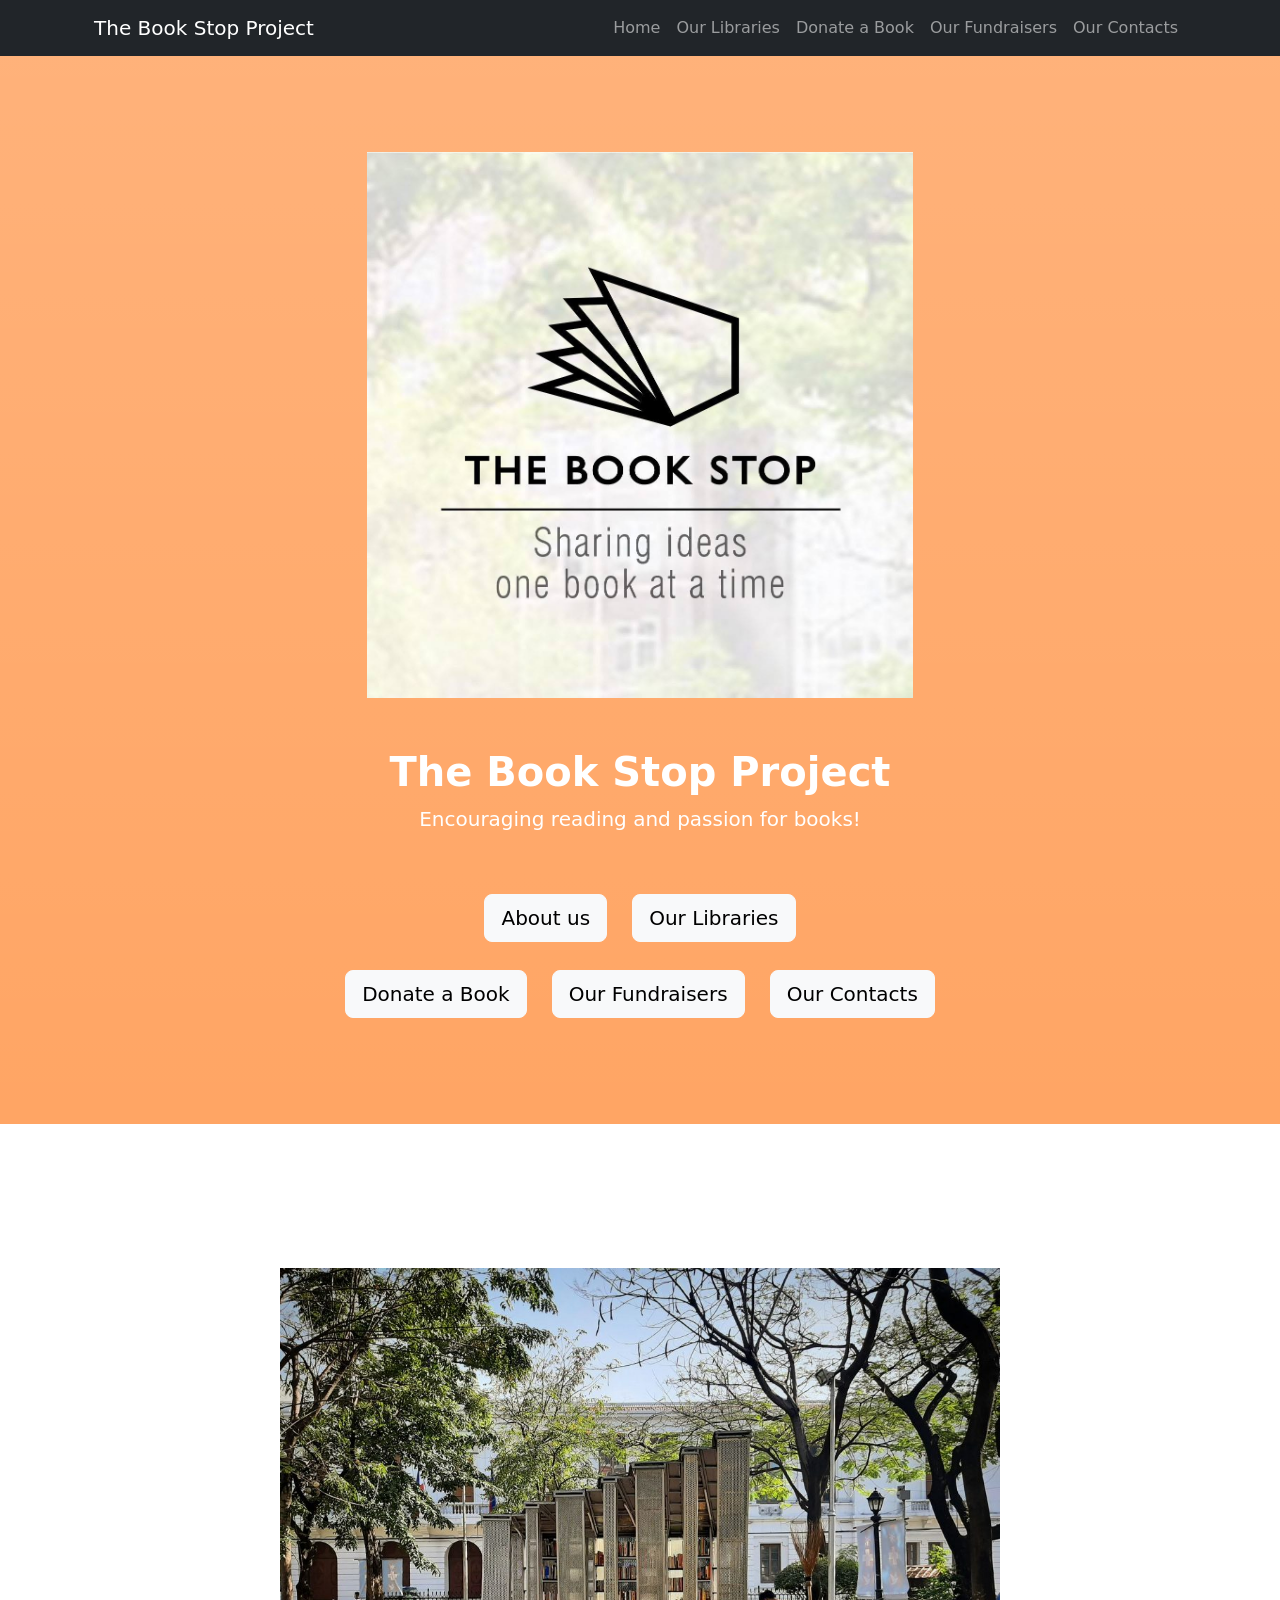
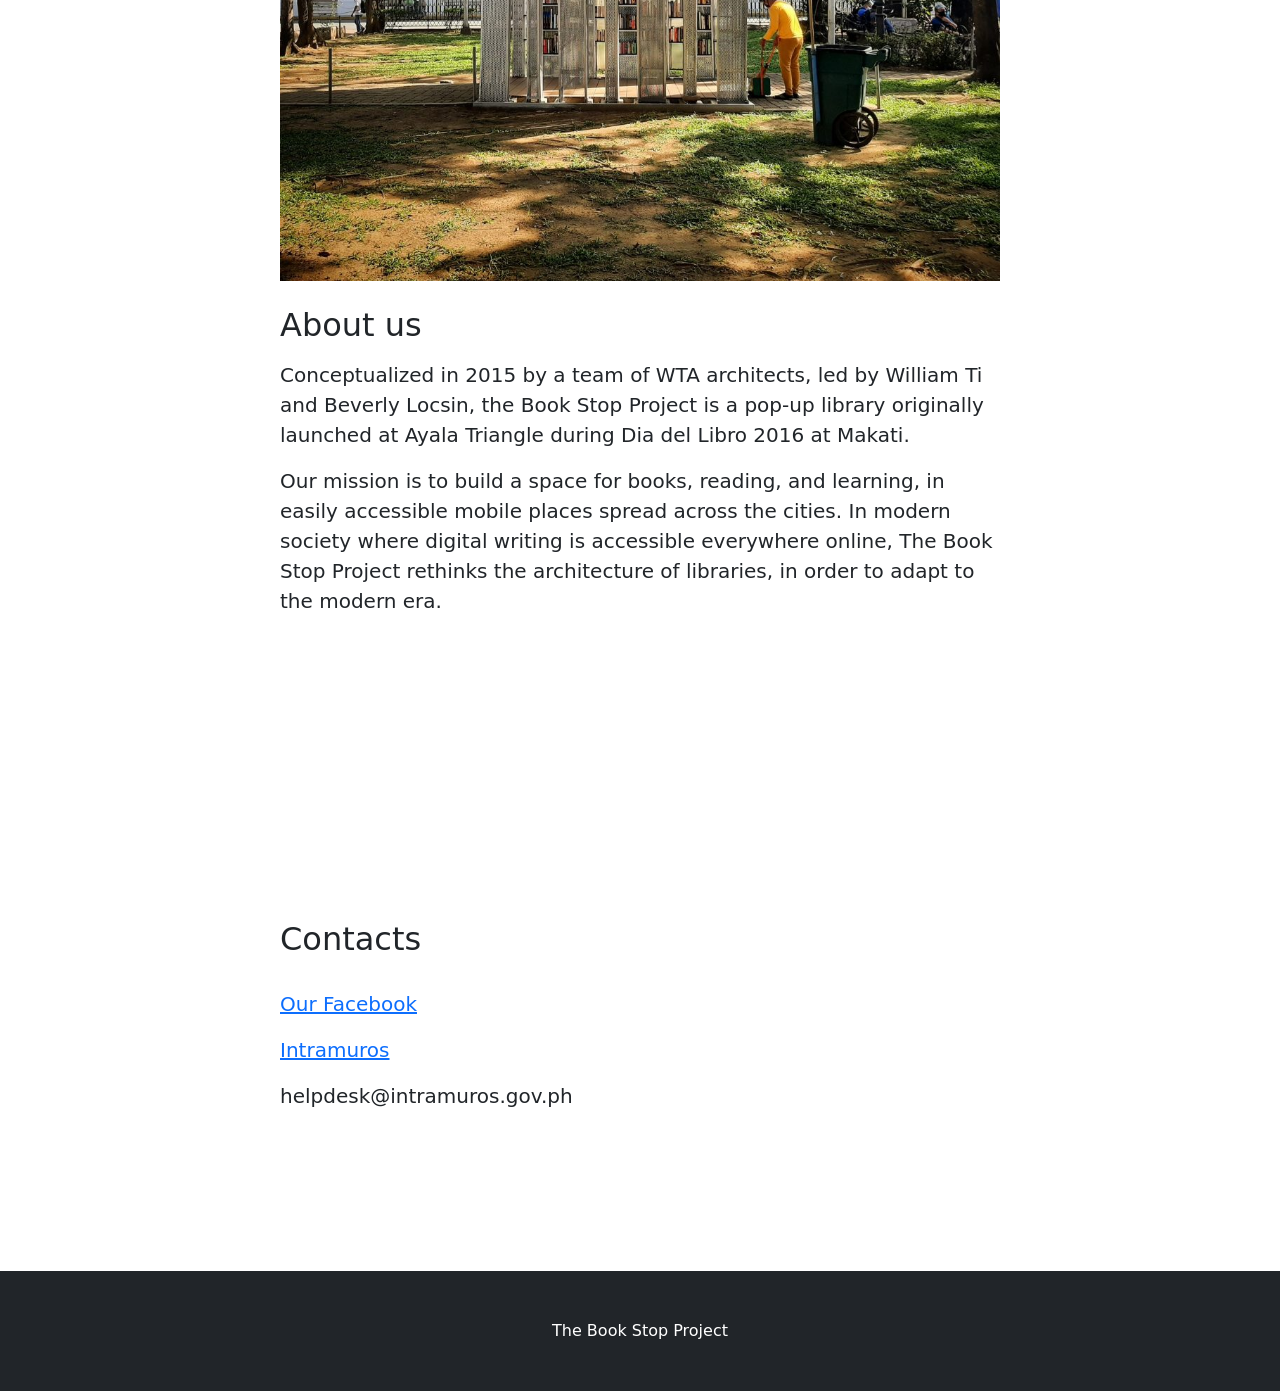
<file: docs/index.html>
<!DOCTYPE html>
<html lang="en">
    <head>
        <meta charset="utf-8" />
        <meta name="viewport" content="width=device-width, initial-scale=1, shrink-to-fit=no" />
        <meta name="description" content="" />
        <meta name="author" content="" />
        <title>The Book Stop Project</title>
        <link rel="icon" type="image/x-icon" href="assets/favicon.ico" />
        <!-- Core theme CSS (includes Bootstrap)-->
        <link href="css/styles.css" rel="stylesheet" />
    </head>
    <body id="TBSP">
        <!-- Navigation-->
        <nav class="navbar navbar-expand-lg navbar-dark bg-dark fixed-top" id="mainNav">
            <div class="container px-4">
                <a class="navbar-brand" href="index.html">The Book Stop Project</a>
                <button class="navbar-toggler" type="button" data-bs-toggle="collapse" data-bs-target="#navbarResponsive" aria-controls="navbarResponsive" aria-expanded="false" aria-label="Toggle navigation"><span class="navbar-toggler-icon"></span></button>
                <div class="collapse navbar-collapse" id="navbarResponsive">
                    <ul class="navbar-nav ms-auto">
                        <li class="nav-item"><a class="nav-link" href="index.html">Home</a></li>
                        <li class="nav-item"><a class="nav-link" href="ourlibraries.html">Our Libraries</a></li>
                        <li class="nav-item"><a class="nav-link" href="donate.html">Donate a Book</a></li>
                        <li class="nav-item"><a class="nav-link" href="fundraiser.html">Our Fundraisers</a></li>
                        <li class="nav-item"><a class="nav-link" href="#contact">Our Contacts</a></li>
                    </ul>
                </div>
            </div>
        </nav>
        <!-- Header-->
        <header class="bg-primary bg-gradient text-white">
            <div class="container px-4 text-center">
                 <img src="images/bookstoplogo.jpg" height="auto" width="50%" style="margin-bottom: 50px;">
                <h1 class="fw-bolder">The Book Stop Project</h1>
                <p class="lead" style="margin-bottom: 50px;">Encouraging reading and passion for books!</p>
                <a class="btn btn-lg btn-light" href="#about" style="margin: 10px">About us</a>
                <a class="btn btn-lg btn-light" href="ourlibraries.html" style="margin: 10px">Our Libraries</a>
                <h1></h1>
                <a class="btn btn-lg btn-light" href="donate.html" style="margin: 10px">Donate a Book</a>
                <a class="btn btn-lg btn-light" href="fundraiser.html" style="margin: 10px">Our Fundraisers</a>
                <a class="btn btn-lg btn-light" href="#contact" style="margin: 10px">Our Contacts</a>
            </div>
        </header>
        <!-- About section-->
        <section id="about">
            <div class="container px-4">
                <div class="row gx-4 justify-content-center">
                    <div class="col-lg-8">
                        <img src="images/aboutusimage.jpeg" height="auto" width="100%" style="margin-bottom: 25px;">

                        <h2>About us</h2>

                        <p></p>

                        <p class="lead">Conceptualized in 2015 by a team of WTA architects, led by William Ti and Beverly Locsin, the Book Stop Project is a pop-up library originally launched at Ayala Triangle during Dia del Libro 2016 at Makati.</p>

                        <p class="lead">Our mission is to build a space for books, reading, and learning, in easily accessible mobile places spread across the cities. In modern society where digital writing is accessible everywhere online, The Book Stop Project rethinks the architecture of libraries, in order to adapt to the modern era. </p>

                    </div>
                </div>
            </div>
        </section>
        <section id="contact">
            <div class="container px-4">
                <div class="row gx-4 justify-content-center">
                    <div class="col-lg-8">
                        <h2 style="margin-bottom: 30px;">Contacts</h2>
                        <p class="lead"><a href="https://www.facebook.com/TheBookStopPH">Our Facebook</a></p>
                        <p class="lead"><a href="https://intramuros.gov.ph/">Intramuros</a></p>
                        <p class="lead">helpdesk@intramuros.gov.ph</p>
                    </div>
                </div>
            </div>
        </section>
        <!-- Footer-->
        <footer class="py-5 bg-dark">
            <div class="container px-4"><p class="m-0 text-center text-white">The Book Stop Project</p></div>
        </footer>
        <!-- Bootstrap core JS-->
        <script src="https://cdn.jsdelivr.net/npm/bootstrap@5.2.3/dist/js/bootstrap.bundle.min.js"></script>
        <!-- Core theme JS-->
        <script src="js/scripts.js"></script>
    </body>
</html>
</file>
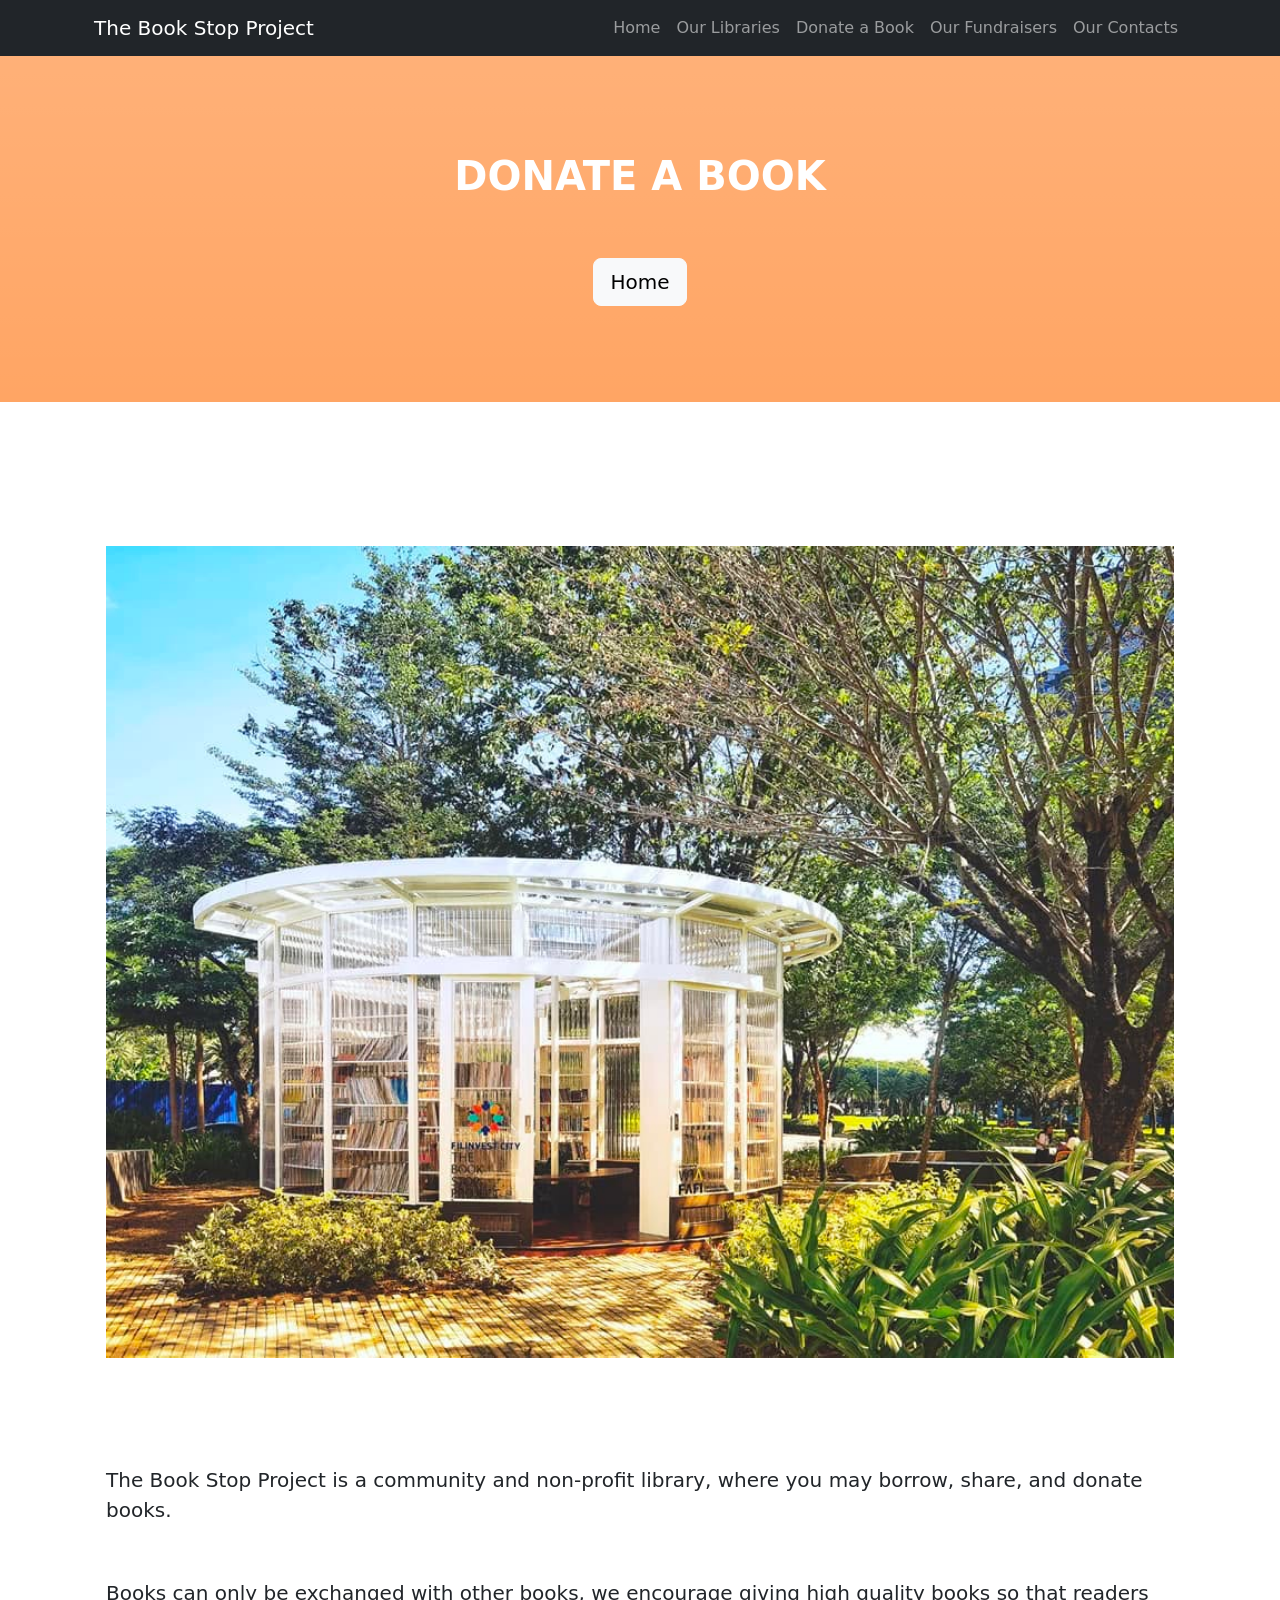
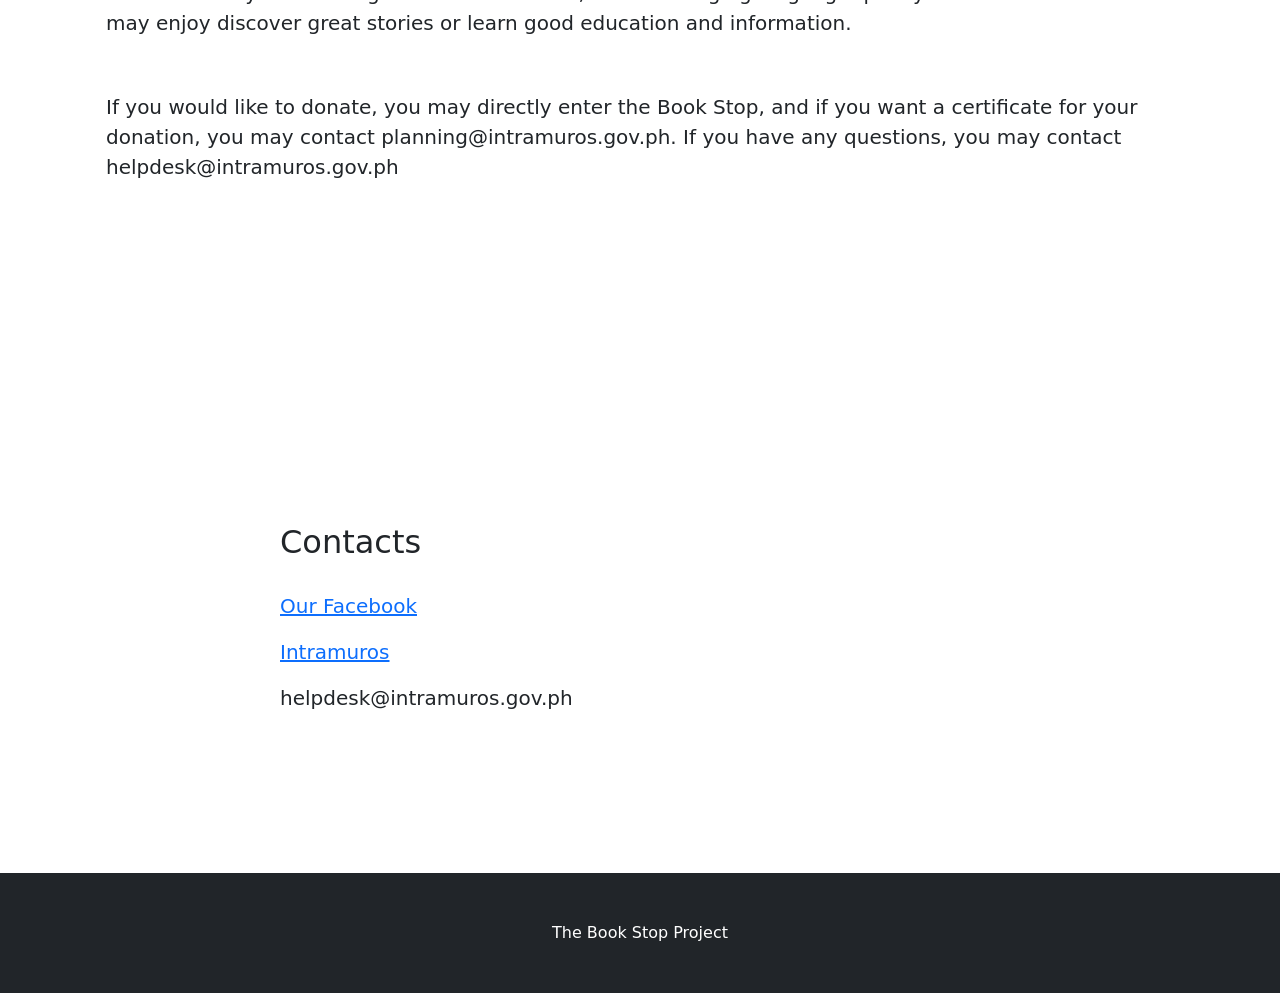
<file: docs/donate.html>
<!DOCTYPE html>
<html lang="en">
    <head>
        <meta charset="utf-8" />
        <meta name="viewport" content="width=device-width, initial-scale=1, shrink-to-fit=no" />
        <meta name="description" content="" />
        <meta name="author" content="" />
        <title>The Book Stop Project</title>
        <link rel="icon" type="image/x-icon" href="assets/favicon.ico" />
        <!-- Core theme CSS (includes Bootstrap)-->
        <link href="css/styles.css" rel="stylesheet" />
    </head>
    <body id="our_libraries">
        <!-- Navigation-->
        <nav class="navbar navbar-expand-lg navbar-dark bg-dark fixed-top" id="mainNav">
            <div class="container px-4">
                <a class="navbar-brand" href="/index.html">The Book Stop Project</a>
                <button class="navbar-toggler" type="button" data-bs-toggle="collapse" data-bs-target="#navbarResponsive" aria-controls="navbarResponsive" aria-expanded="false" aria-label="Toggle navigation"><span class="navbar-toggler-icon"></span></button>
                <div class="collapse navbar-collapse" id="navbarResponsive">
                    <ul class="navbar-nav ms-auto">
                        <li class="nav-item"><a class="nav-link" href="index.html">Home</a></li>              
                        <li class="nav-item"><a class="nav-link" href="ourlibraries.html">Our Libraries</a></li>
                        <li class="nav-item"><a class="nav-link" href="donate.html">Donate a Book</a></li>
                        <li class="nav-item"><a class="nav-link" href="fundraiser.html">Our Fundraisers</a></li>
                        <li class="nav-item"><a class="nav-link" href="#contact">Our Contacts</a></li>
                    </ul>
                </div>
            </div>
        </nav>
        <!-- Header-->
        <header class="bg-primary bg-gradient text-white">
            <div class="container px-4 text-center">
                <h1 class="fw-bolder">DONATE A BOOK</h1>
                    <a class="btn btn-lg btn-light" href="index.html" style="margin-top: 50px">Home</a>
            </div>
        </header>
        <!-- Library 1-->
        <section id="filinvest">
            <div class="container px-4">
                <div class="row gx-4 justify-content-center">
                    <div class="container px-4 justify-content-cente">

                        <a href="filinvest.html"><img src="images/filinvestBookStop.jpg" height="auto" width="100%" style="margin-bottom: 10%;"></a>

                        <p class="lead" style="margin-bottom: 5%;">The Book Stop Project is a community and non-profit library, where you may borrow, share, and donate books.</p>

                        <p class="lead" style="margin-bottom: 5%;">Books can only be exchanged with other books, we encourage giving high quality books so that readers may enjoy discover great stories or learn good education and information.</p>

                        <p class="lead" style="margin-bottom: 5%;">If you would like to donate, you may directly enter the Book Stop, and if you want a certificate for your donation, you may contact planning@intramuros.gov.ph. If you have any questions, you may contact helpdesk@intramuros.gov.ph</p>
                    
                    </div>
                </div>
            </div>
        </section>
        <section id="contact">
            <div class="container px-4">
                <div class="row gx-4 justify-content-center">
                    <div class="col-lg-8">
                        <h2 style="margin-bottom: 30px;">Contacts</h2>
                        <p class="lead"><a href="https://www.facebook.com/TheBookStopPH">Our Facebook</a></p>
                        <p class="lead"><a href="https://intramuros.gov.ph/">Intramuros</a></p>
                        <p class="lead">helpdesk@intramuros.gov.ph</p>
                    </div>
                </div>
            </div>
        </section>
        <!-- Footer-->
        <footer class="py-5 bg-dark">
            <div class="container px-4"><p class="m-0 text-center text-white">The Book Stop Project</p></div>
        </footer>
        <!-- Bootstrap core JS-->
        <script src="https://cdn.jsdelivr.net/npm/bootstrap@5.2.3/dist/js/bootstrap.bundle.min.js"></script>
        <!-- Core theme JS-->
        <script src="js/scripts.js"></script>
    </body>
</html>
</file>
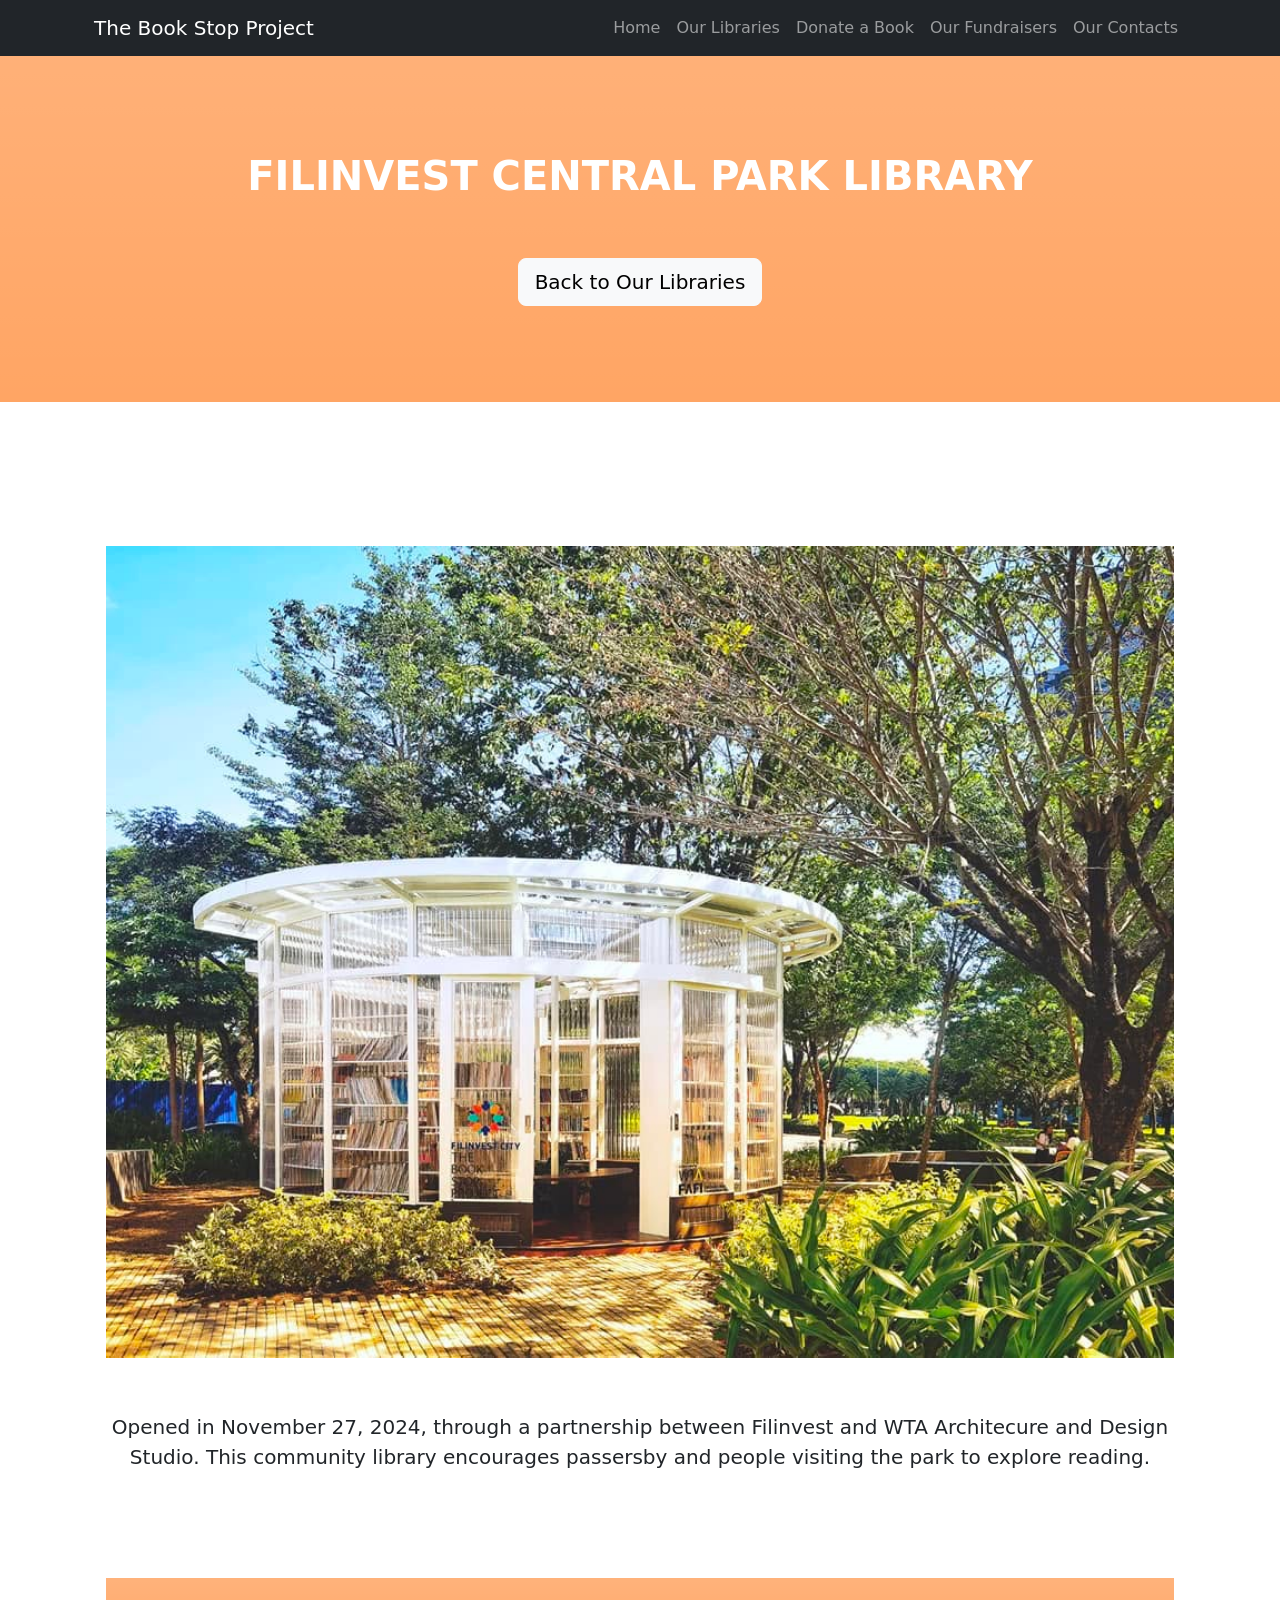
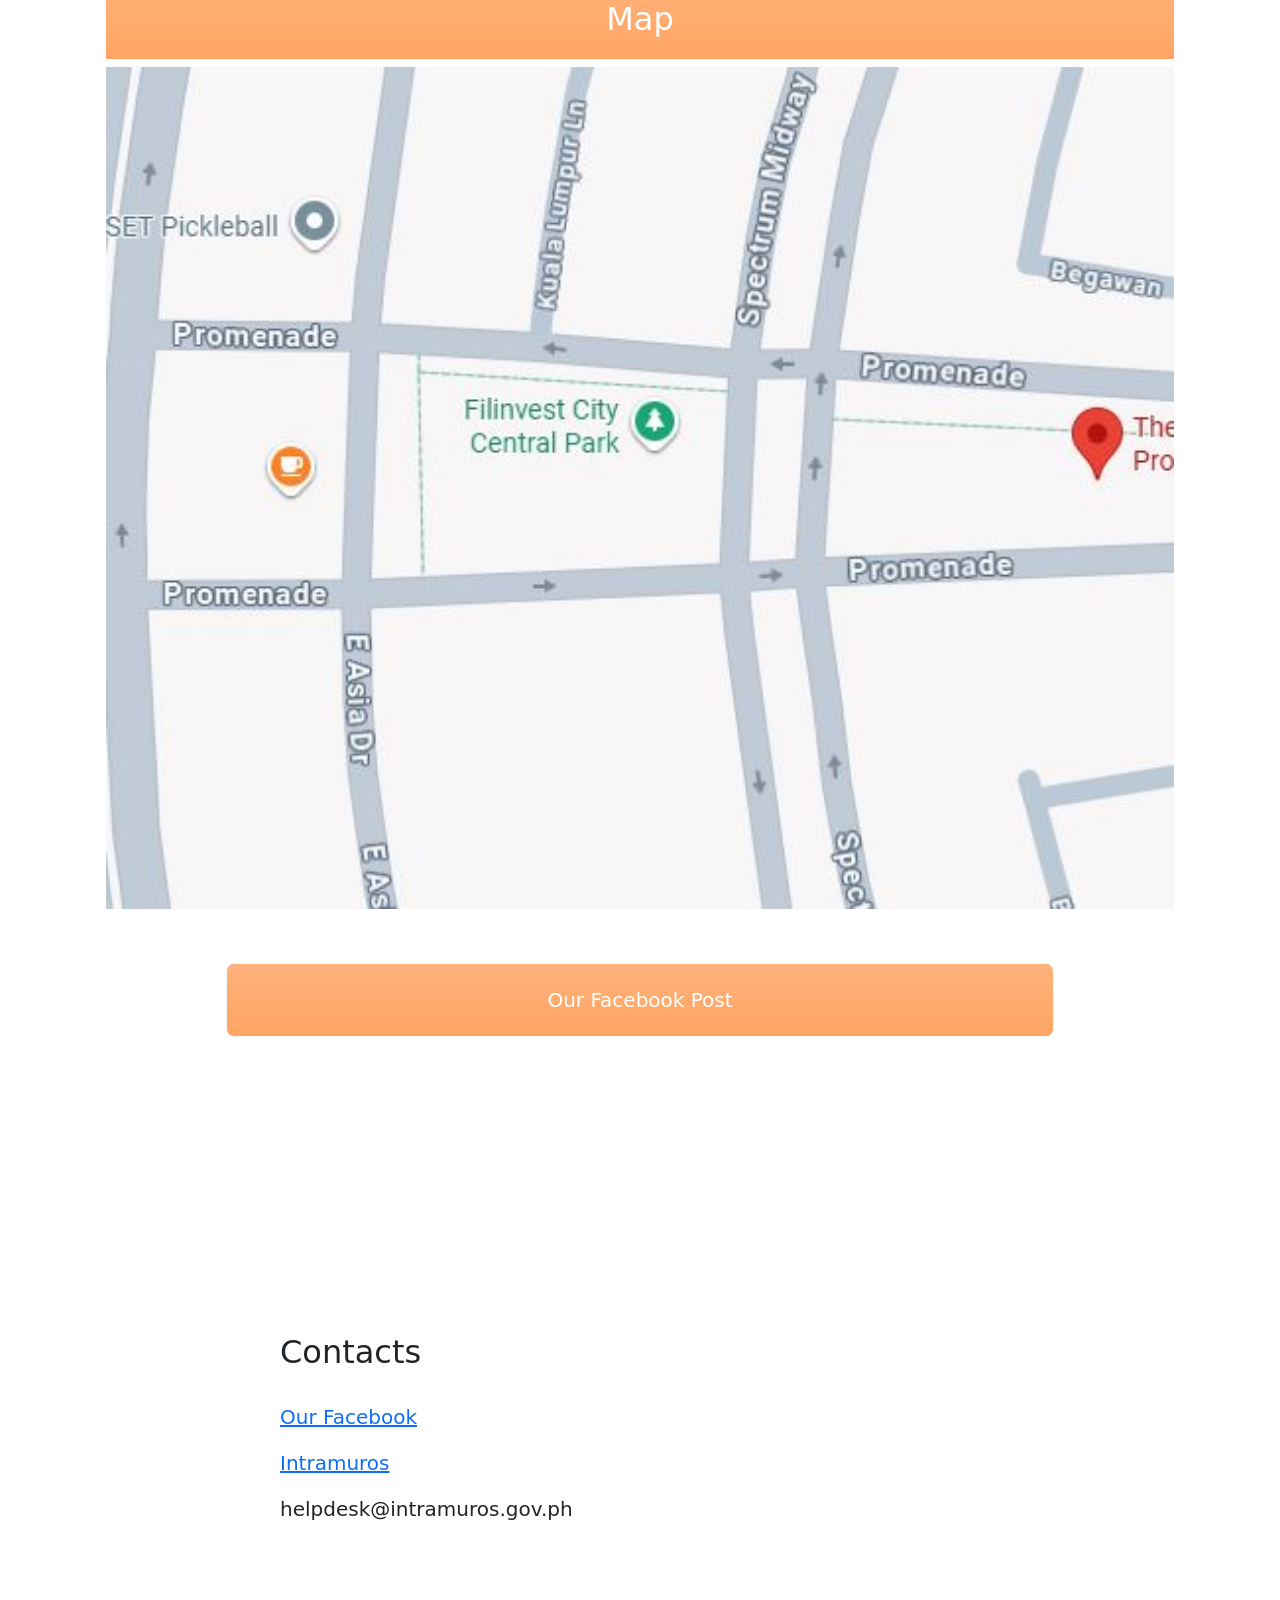
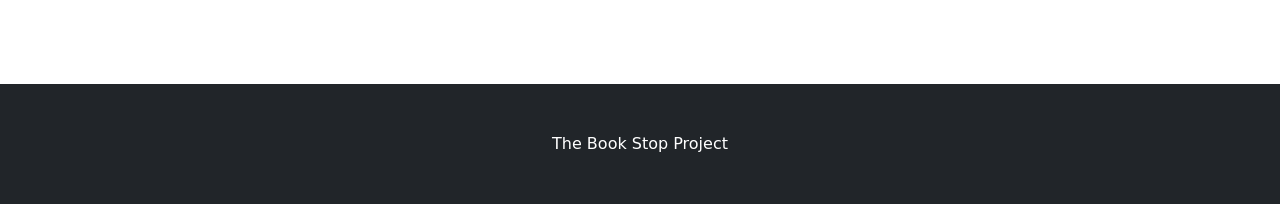
<file: docs/filinvest.html>
<!DOCTYPE html>
<html lang="en">
    <head>
        <meta charset="utf-8" />
        <meta name="viewport" content="width=device-width, initial-scale=1, shrink-to-fit=no" />
        <meta name="description" content="" />
        <meta name="author" content="" />
        <title>The Book Stop Project</title>
        <link rel="icon" type="image/x-icon" href="assets/favicon.ico" />
        <!-- Core theme CSS (includes Bootstrap)-->
        <link href="css/styles.css" rel="stylesheet" />
    </head>
    <body id="our_libraries">
        <!-- Navigation-->
        <nav class="navbar navbar-expand-lg navbar-dark bg-dark fixed-top" id="mainNav">
            <div class="container px-4">
                <a class="navbar-brand" href="index.html">The Book Stop Project</a>
                <button class="navbar-toggler" type="button" data-bs-toggle="collapse" data-bs-target="#navbarResponsive" aria-controls="navbarResponsive" aria-expanded="false" aria-label="Toggle navigation"><span class="navbar-toggler-icon"></span></button>
                <div class="collapse navbar-collapse" id="navbarResponsive">
                    <ul class="navbar-nav ms-auto">
                        <li class="nav-item"><a class="nav-link" href="index.html">Home</a></li>              
                        <li class="nav-item"><a class="nav-link" href="ourlibraries.html">Our Libraries</a></li>
                        <li class="nav-item"><a class="nav-link" href="donate.html">Donate a Book</a></li>
                        <li class="nav-item"><a class="nav-link" href="fundraiser.html">Our Fundraisers</a></li>
                        <li class="nav-item"><a class="nav-link" href="#contact">Our Contacts</a></li>
                    </ul>
                </div>
            </div>
        </nav>
        <!-- Header-->
        <header class="bg-primary bg-gradient text-white">
            <div class="container px-4 text-center">
                <h1 class="fw-bolder">FILINVEST CENTRAL PARK LIBRARY</h1>
                <a class="btn btn-lg btn-light" href="ourlibraries.html" style="margin-top:50px">Back to Our Libraries</a>
            </div>
        </header>
        <!-- Library 1-->
        <section id="filinvest">
            <div class="container px-4">
                <div class="row gx-4 justify-content-center">
                    <div class="container px-4 text-center">
                       
                            
                            <img src="images/filinvestBookStop.jpg" height="auto" width="100%" style="margin-bottom: 5%;">

                            <p class="lead" style="margin-bottom: 10%;">Opened in November 27, 2024, through a partnership between Filinvest and WTA Architecure and Design Studio. This community library encourages passersby and people visiting the park to explore reading. </p>

                            <h2 class=" bg-primary bg-gradient text-white" style="text-align: center; padding: 2%; padding-left: 30%; padding-right: 30%;">Map</h2>

                            <img src="images/filinvestmap.JPG" height="auto" width="100%" style="margin-bottom: 5%;">

                            <a href="https://www.facebook.com/TheBookStopPH/posts/the-bookstop-project-at-filinvest-city-is-now-open/1025201439641153/"><h2 class="btn bg-primary bg-gradient text-white btn-lg btn-light" href="filinvest.html" style="text-align: center; padding: 2%; padding-left: 30%; padding-right: 30%;">Our Facebook Post</h2></a>
                    </div>
                </div>
            </div>
        </section>
        <section id="contact">
            <div class="container px-4">
                <div class="row gx-4 justify-content-center">
                    <div class="col-lg-8">
                        <h2 style="margin-bottom: 30px;">Contacts</h2>
                        <p class="lead"><a href="https://www.facebook.com/TheBookStopPH">Our Facebook</a></p>
                        <p class="lead"><a href="https://intramuros.gov.ph/">Intramuros</a></p>
                        <p class="lead">helpdesk@intramuros.gov.ph</p>
                    </div>
                </div>
            </div>
        </section>
        <!-- Footer-->
        <footer class="py-5 bg-dark">
            <div class="container px-4"><p class="m-0 text-center text-white">The Book Stop Project</p></div>
        </footer>
        <!-- Bootstrap core JS-->
        <script src="https://cdn.jsdelivr.net/npm/bootstrap@5.2.3/dist/js/bootstrap.bundle.min.js"></script>
        <!-- Core theme JS-->
        <script src="js/scripts.js"></script>
    </body>
</html>
</file>
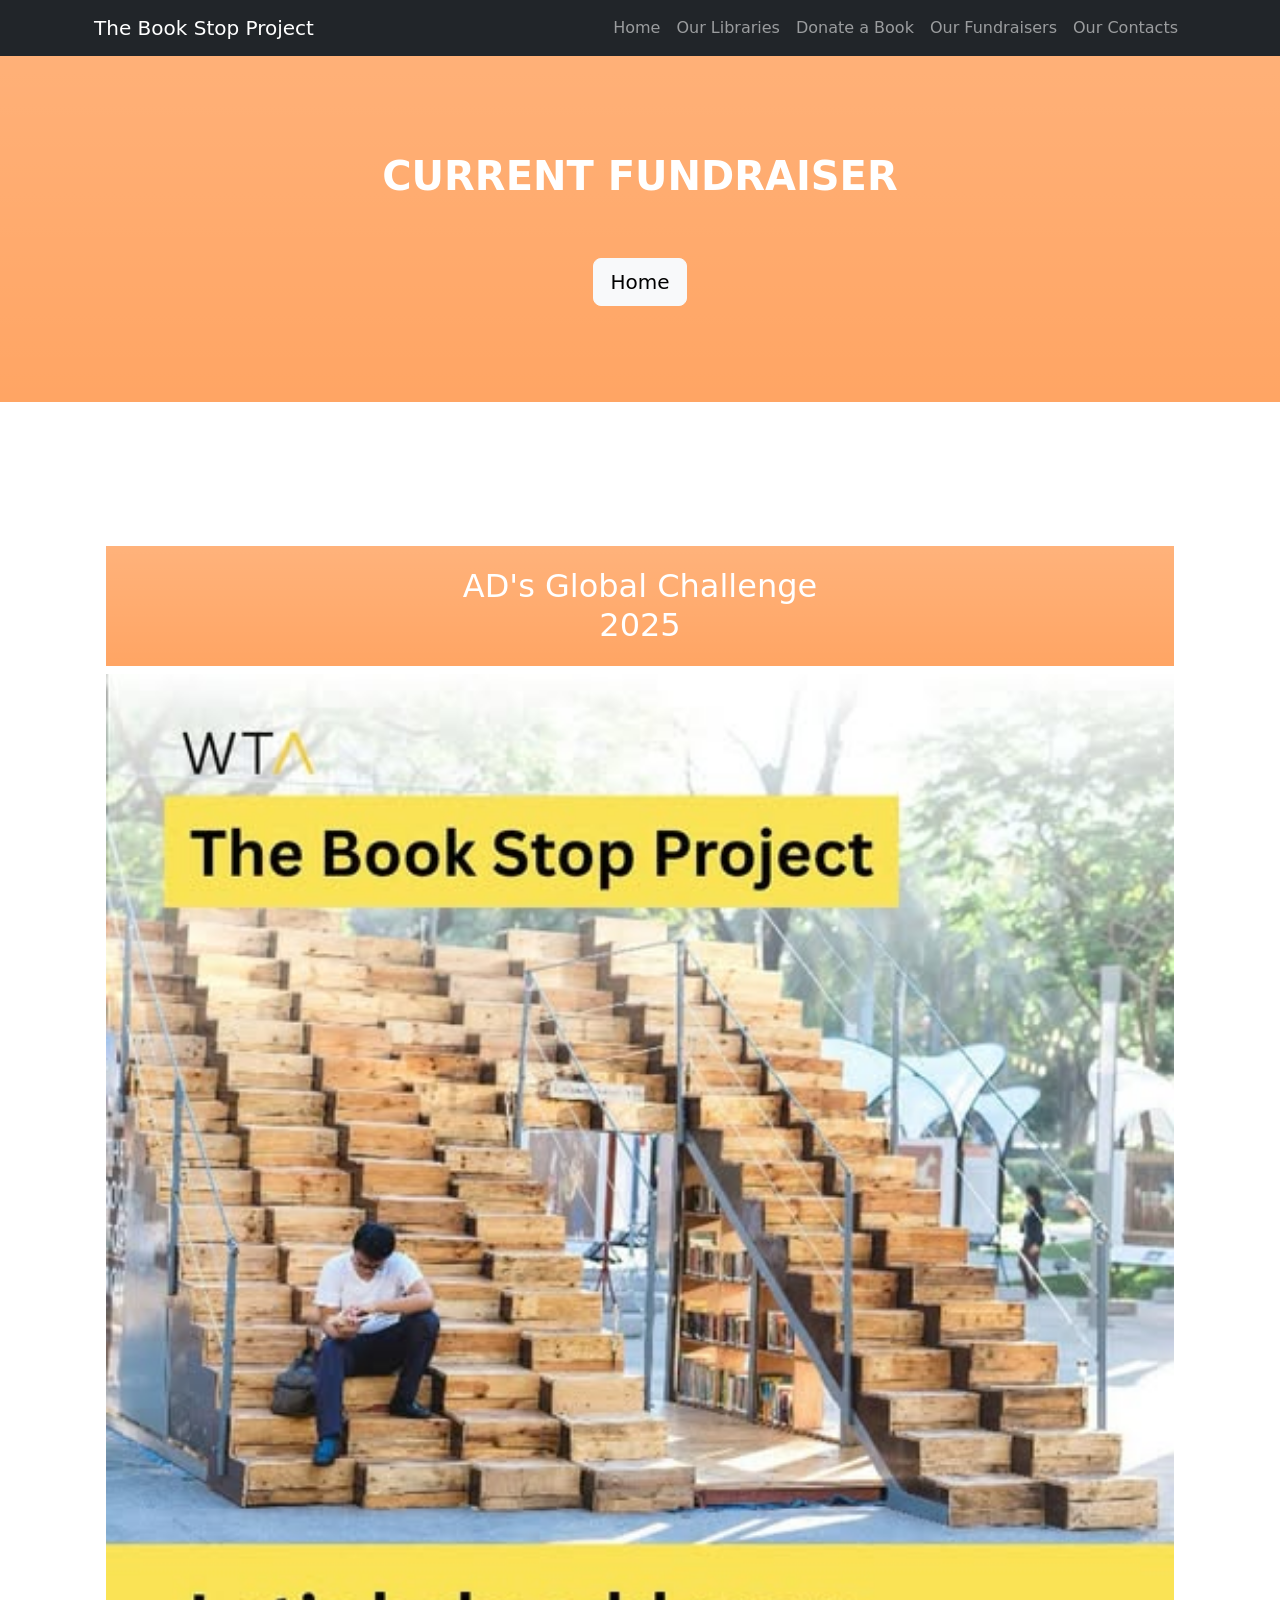
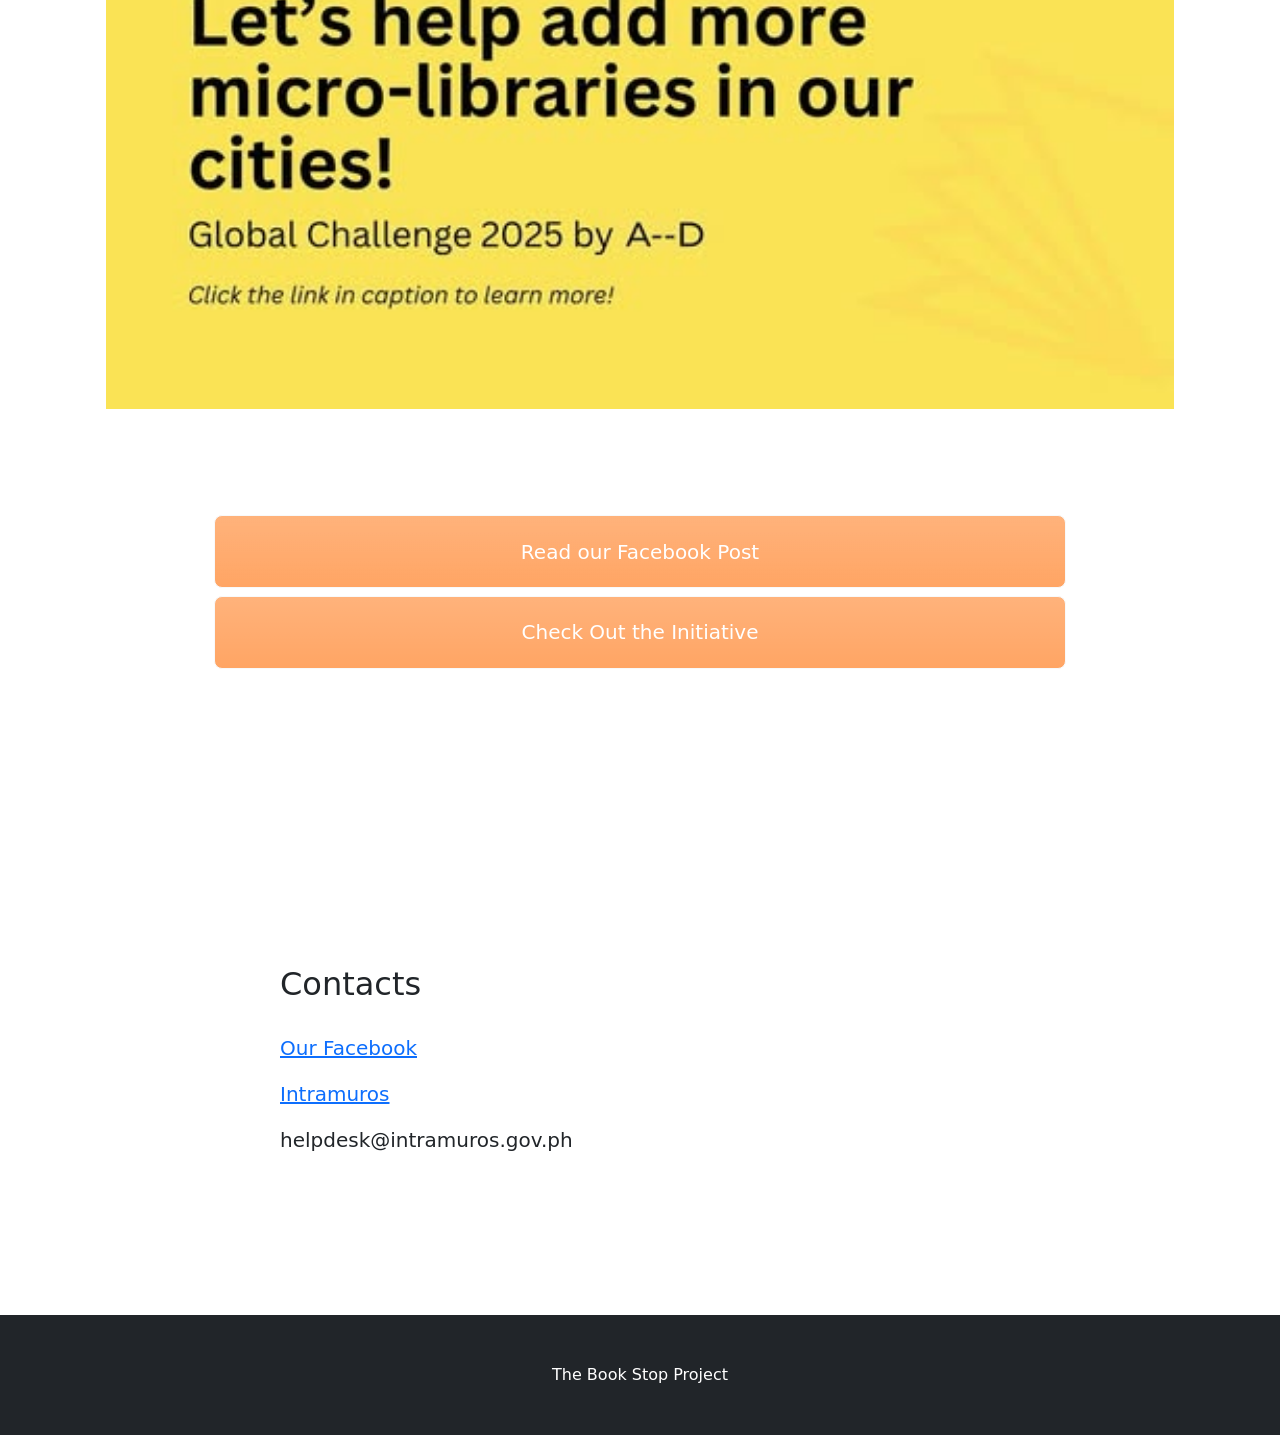
<file: docs/fundraiser.html>
<!DOCTYPE html>
<html lang="en">
    <head>
        <meta charset="utf-8" />
        <meta name="viewport" content="width=device-width, initial-scale=1, shrink-to-fit=no" />
        <meta name="description" content="" />
        <meta name="author" content="" />
        <title>The Book Stop Project</title>
        <link rel="icon" type="image/x-icon" href="assets/favicon.ico" />
        <!-- Core theme CSS (includes Bootstrap)-->
        <link href="css/styles.css" rel="stylesheet" />
    </head>
    <body id="our_libraries">
        <!-- Navigation-->
        <nav class="navbar navbar-expand-lg navbar-dark bg-dark fixed-top" id="mainNav">
            <div class="container px-4">
                <a class="navbar-brand" href="index.html">The Book Stop Project</a>
                <button class="navbar-toggler" type="button" data-bs-toggle="collapse" data-bs-target="#navbarResponsive" aria-controls="navbarResponsive" aria-expanded="false" aria-label="Toggle navigation"><span class="navbar-toggler-icon"></span></button>
                <div class="collapse navbar-collapse" id="navbarResponsive">
                    <ul class="navbar-nav ms-auto">
                        <li class="nav-item"><a class="nav-link" href="index.html">Home</a></li>              
                        <li class="nav-item"><a class="nav-link" href="ourlibraries.html">Our Libraries</a></li>
                        <li class="nav-item"><a class="nav-link" href="donate.html">Donate a Book</a></li>
                        <li class="nav-item"><a class="nav-link" href="fundraiser.html">Our Fundraisers</a></li>
                        <li class="nav-item"><a class="nav-link" href="#contact">Our Contacts</a></li>
                    </ul>
                </div>
            </div>
        </nav>
        <!-- Header-->
        <header class="bg-primary bg-gradient text-white">
            <div class="container px-4 text-center">
                <h1 class="fw-bolder">CURRENT FUNDRAISER</h1>
                    <a class="btn btn-lg btn-light" href="index.html" style="margin-top: 50px">Home</a>
            </div>
        </header>
        <!-- Library 1-->
        <section id="filinvest">
            <div class="container px-4">
                <div class="row gx-4 justify-content-center">
                    <div class="container px-4 justify-content-cente">
                        <h2 class=" bg-primary bg-gradient text-white" style="text-align: center; padding: 2%; padding-left: 30%; padding-right: 30%;">AD's Global Challenge 2025</h2>
                       
                        <img src="images/fundraiser.jpg" height="auto" width="100%" style="margin-bottom: 10%;">

                        <div class="container px-4 text-center">

                            <a href="https://www.facebook.com/photo?fbid=1179670747527554&set=a.549775253850443"><h2 class="btn bg-primary bg-gradient text-white btn-lg btn-light" style="text-align: center; padding: 2%; padding-left: 30%; padding-right: 30%;">Read our Facebook Post</h2></a>

                            <a href="https://architectureindevelopment.org/project/1725?fbclid=IwY2xjawVxsDhleHRuA2FlbQIxMABwZG9mAWJyaWQRMWx2SVVJcjdTQzBZMXRCdXFzcnRjBmFwcF9pZBAyMjIwMzkxNzg4MjAwODkyAAEfzlzveAlOQxhIoxy-LpleGFRYajaha3B3pGfxgf2J_M2px_k-kFcx5qVAM2Q_aem_RebB-0FOrWAg1ZshLVVvCg"><h2 class="btn bg-primary bg-gradient text-white btn-lg btn-light" style="text-align: center; padding: 2%; padding-left: 30%; padding-right: 30%;">Check Out the Initiative</h2></a>
                        </div>
                    </div>
                </div>
            </div>
        </section>
        <section id="contact">
            <div class="container px-4">
                <div class="row gx-4 justify-content-center">
                    <div class="col-lg-8">
                        <h2 style="margin-bottom: 30px;">Contacts</h2>
                        <p class="lead"><a href="https://www.facebook.com/TheBookStopPH">Our Facebook</a></p>
                        <p class="lead"><a href="https://intramuros.gov.ph/">Intramuros</a></p>
                        <p class="lead">helpdesk@intramuros.gov.ph</p>
                    </div>
                </div>
            </div>
        </section>
        <!-- Footer-->
        <footer class="py-5 bg-dark">
            <div class="container px-4"><p class="m-0 text-center text-white">The Book Stop Project</p></div>
        </footer>
        <!-- Bootstrap core JS-->
        <script src="https://cdn.jsdelivr.net/npm/bootstrap@5.2.3/dist/js/bootstrap.bundle.min.js"></script>
        <!-- Core theme JS-->
        <script src="js/scripts.js"></script>
    </body>
</html>
</file>
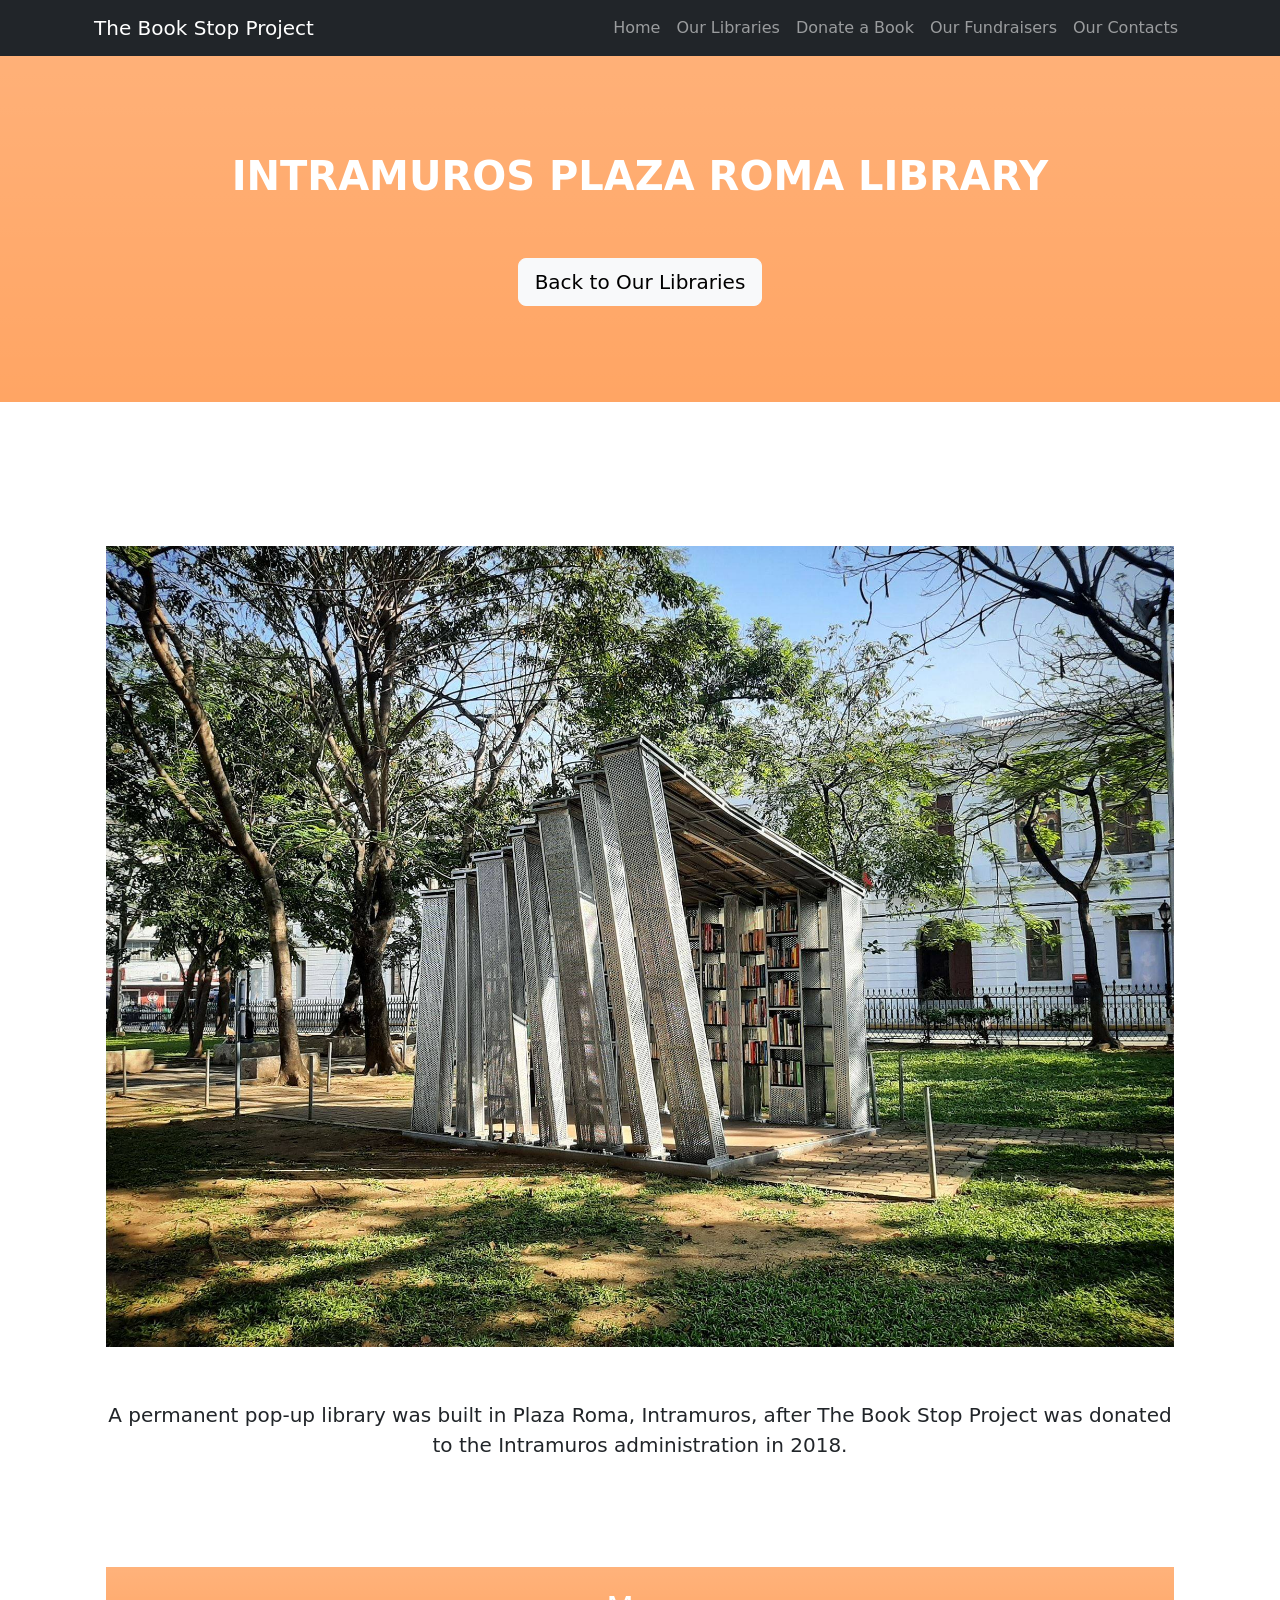
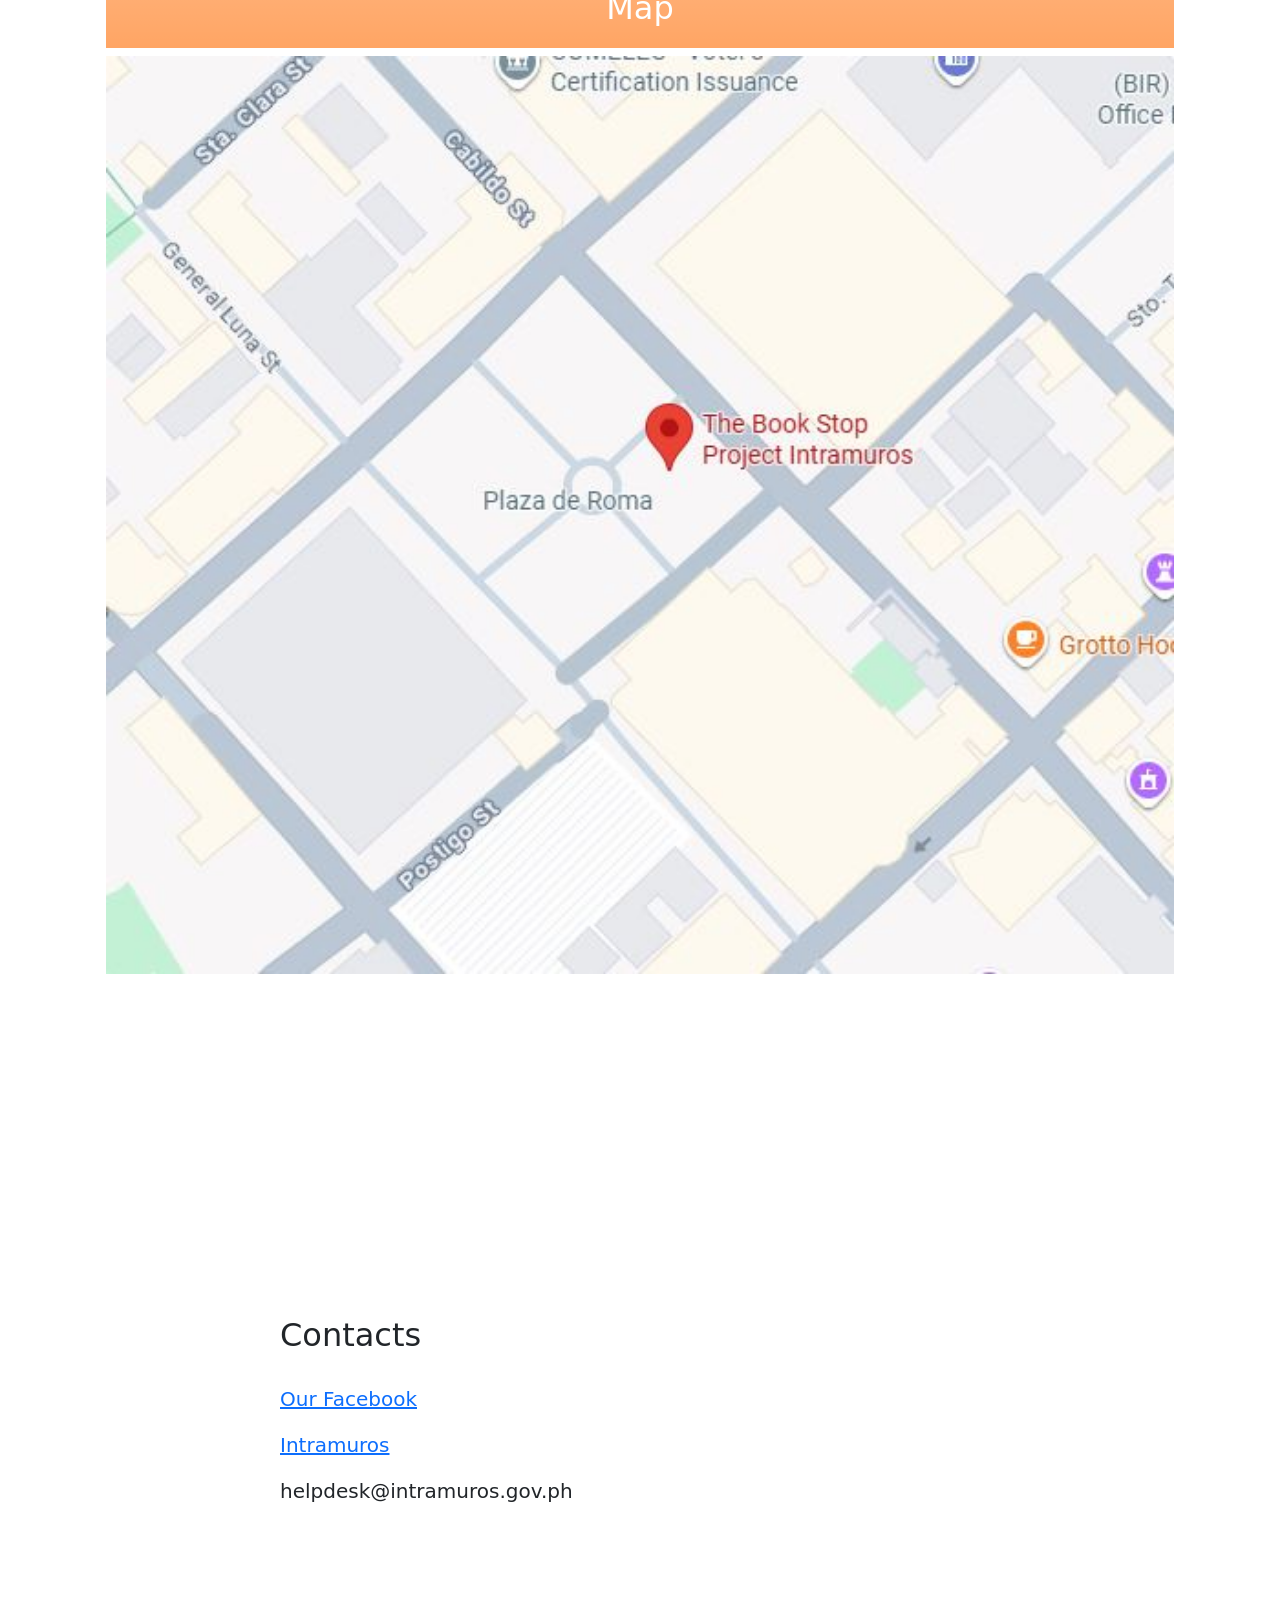
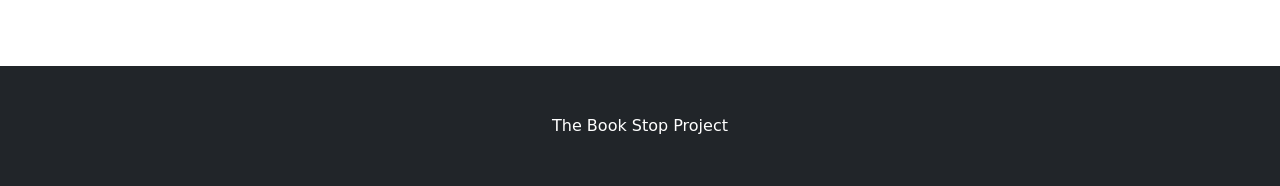
<file: docs/intramuros.html>
<!DOCTYPE html>
<html lang="en">
    <head>
        <meta charset="utf-8" />
        <meta name="viewport" content="width=device-width, initial-scale=1, shrink-to-fit=no" />
        <meta name="description" content="" />
        <meta name="author" content="" />
        <title>The Book Stop Project</title>
        <link rel="icon" type="image/x-icon" href="assets/favicon.ico" />
        <!-- Core theme CSS (includes Bootstrap)-->
        <link href="css/styles.css" rel="stylesheet" />
    </head>
    <body id="our_libraries">
        <!-- Navigation-->
        <nav class="navbar navbar-expand-lg navbar-dark bg-dark fixed-top" id="mainNav">
            <div class="container px-4">
                <a class="navbar-brand" href="index.html">The Book Stop Project</a>
                <button class="navbar-toggler" type="button" data-bs-toggle="collapse" data-bs-target="#navbarResponsive" aria-controls="navbarResponsive" aria-expanded="false" aria-label="Toggle navigation"><span class="navbar-toggler-icon"></span></button>
                <div class="collapse navbar-collapse" id="navbarResponsive">
                    <ul class="navbar-nav ms-auto">
                        <li class="nav-item"><a class="nav-link" href="index.html">Home</a></li>              
                        <li class="nav-item"><a class="nav-link" href="ourlibraries.html">Our Libraries</a></li>
                        <li class="nav-item"><a class="nav-link" href="donate.html">Donate a Book</a></li>
                        <li class="nav-item"><a class="nav-link" href="fundraiser.html">Our Fundraisers</a></li>
                        <li class="nav-item"><a class="nav-link" href="#contact">Our Contacts</a></li>
                    </ul>
                </div>
            </div>
        </nav>
        <!-- Header-->
        <header class="bg-primary bg-gradient text-white">
            <div class="container px-4 text-center">
                <h1 class="fw-bolder">INTRAMUROS PLAZA ROMA LIBRARY </h1>
                <a class="btn btn-lg btn-light" href="ourlibraries.html" style="margin-top:50px">Back to Our Libraries</a>
            </div>
        </header>
        <!-- Library 1-->
        <section id="filinvest">
            <div class="container px-4">
                <div class="row gx-4 justify-content-center">
                    <div class="container px-4 text-center">
                       
                            
                            <img src="images/intramurosbookstop.jpeg" height="auto" width="100%" style="margin-bottom: 5%;">

                            <p class="lead" style="margin-bottom: 10%;">A permanent pop-up library was built in Plaza Roma, Intramuros, after The Book Stop Project was donated to the Intramuros administration in 2018.</p>

                            <h2 class=" bg-primary bg-gradient text-white" style="text-align: center; padding: 2%; padding-left: 30%; padding-right: 30%;">Map</h2>

                            <img src="images/intramurosmap.JPG" height="auto" width="100%" style="margin-bottom: 5%;">

                    </div>
                </div>
            </div>
        </section>
        <section id="contact">
            <div class="container px-4">
                <div class="row gx-4 justify-content-center">
                    <div class="col-lg-8">
                        <h2 style="margin-bottom: 30px;">Contacts</h2>
                        <p class="lead"><a href="https://www.facebook.com/TheBookStopPH">Our Facebook</a></p>
                        <p class="lead"><a href="https://intramuros.gov.ph/">Intramuros</a></p>
                        <p class="lead">helpdesk@intramuros.gov.ph</p>
                    </div>
                </div>
            </div>
        </section>
        <!-- Footer-->
        <footer class="py-5 bg-dark">
            <div class="container px-4"><p class="m-0 text-center text-white">The Book Stop Project</p></div>
        </footer>
        <!-- Bootstrap core JS-->
        <script src="https://cdn.jsdelivr.net/npm/bootstrap@5.2.3/dist/js/bootstrap.bundle.min.js"></script>
        <!-- Core theme JS-->
        <script src="js/scripts.js"></script>
    </body>
</html>
</file>
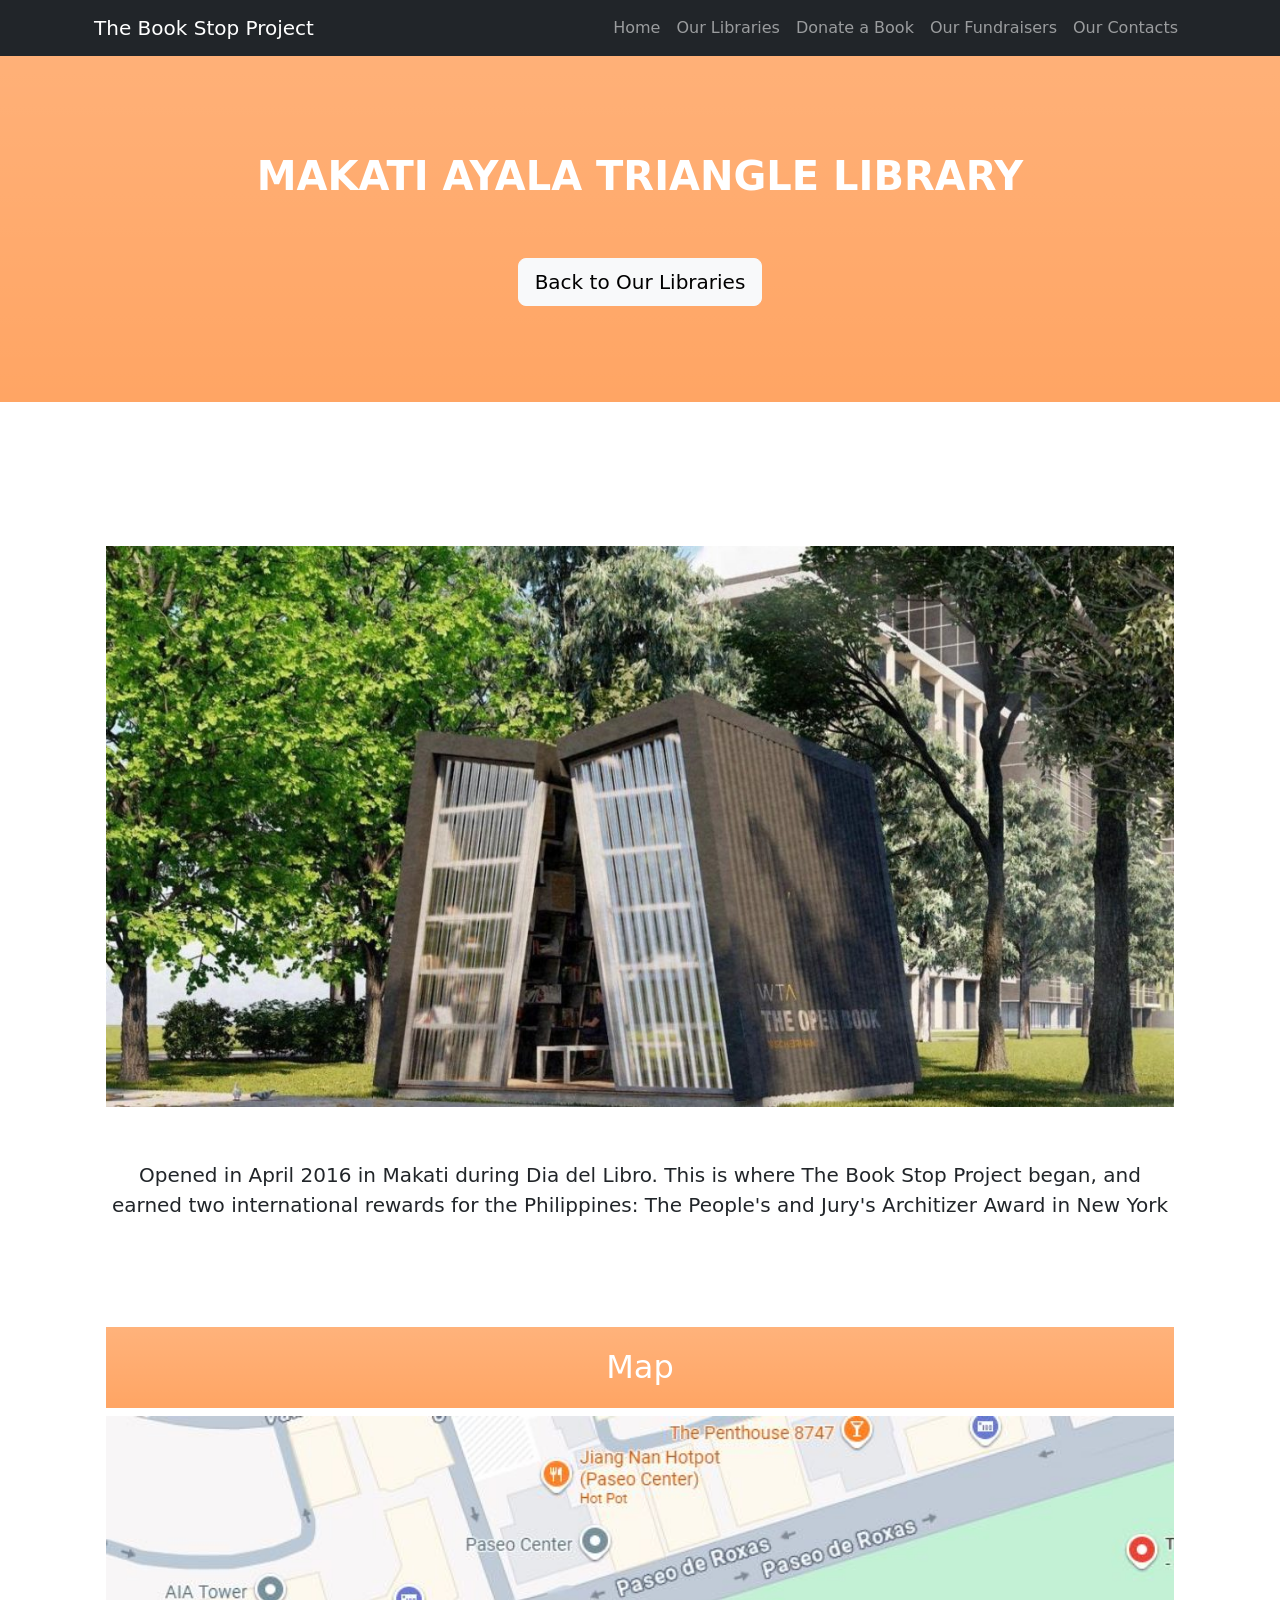
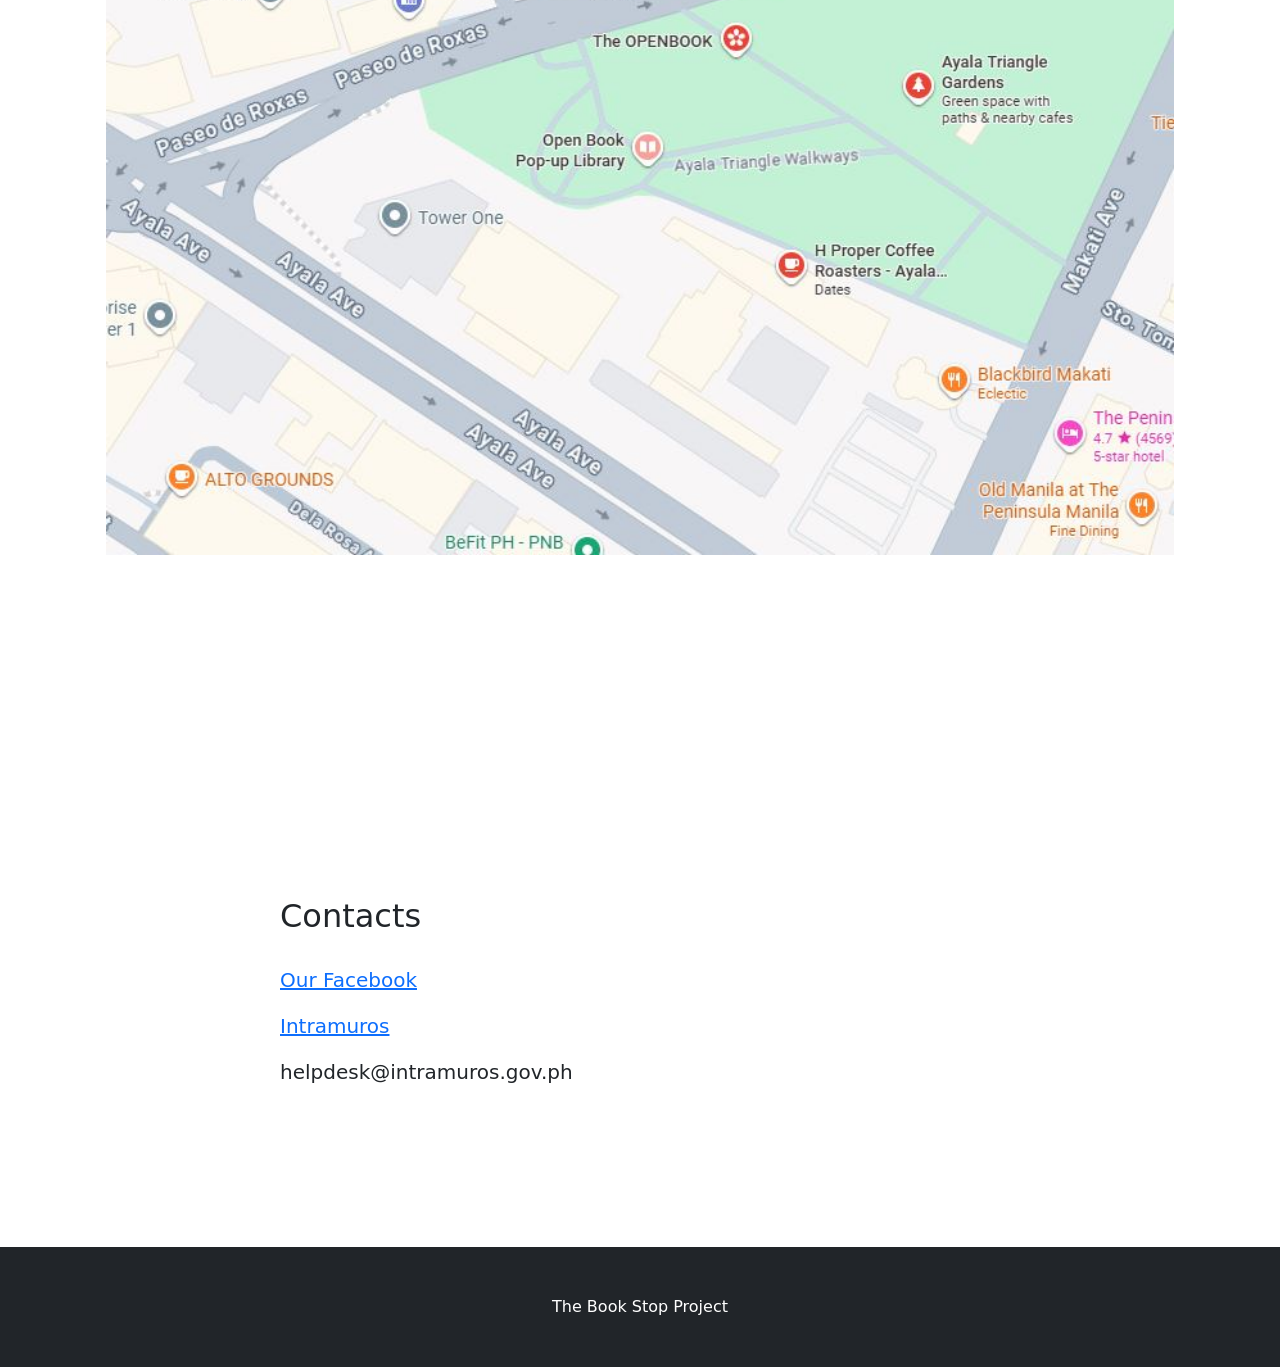
<file: docs/makati.html>
<!DOCTYPE html>
<html lang="en">
    <head>
        <meta charset="utf-8" />
        <meta name="viewport" content="width=device-width, initial-scale=1, shrink-to-fit=no" />
        <meta name="description" content="" />
        <meta name="author" content="" />
        <title>The Book Stop Project</title>
        <link rel="icon" type="image/x-icon" href="assets/favicon.ico" />
        <!-- Core theme CSS (includes Bootstrap)-->
        <link href="css/styles.css" rel="stylesheet" />
    </head>
    <body id="our_libraries">
        <!-- Navigation-->
        <nav class="navbar navbar-expand-lg navbar-dark bg-dark fixed-top" id="mainNav">
            <div class="container px-4">
                <a class="navbar-brand" href="index.html">The Book Stop Project</a>
                <button class="navbar-toggler" type="button" data-bs-toggle="collapse" data-bs-target="#navbarResponsive" aria-controls="navbarResponsive" aria-expanded="false" aria-label="Toggle navigation"><span class="navbar-toggler-icon"></span></button>
                <div class="collapse navbar-collapse" id="navbarResponsive">
                    <ul class="navbar-nav ms-auto">
                        <li class="nav-item"><a class="nav-link" href="index.html">Home</a></li>              
                        <li class="nav-item"><a class="nav-link" href="ourlibraries.html">Our Libraries</a></li>
                        <li class="nav-item"><a class="nav-link" href="donate.html">Donate a Book</a></li>
                        <li class="nav-item"><a class="nav-link" href="fundraiser.html">Our Fundraisers</a></li>
                        <li class="nav-item"><a class="nav-link" href="#contact">Our Contacts</a></li>
                    </ul>
                </div>
            </div>
        </nav>
        <!-- Header-->
        <header class="bg-primary bg-gradient text-white">
            <div class="container px-4 text-center">
                <h1 class="fw-bolder">MAKATI AYALA TRIANGLE LIBRARY</h1>
                <a class="btn btn-lg btn-light" href="ourlibraries.html" style="margin-top:50px">Back to Our Libraries</a>
            </div>
        </header>
        <!-- Library 1-->
        <section id="filinvest">
            <div class="container px-4">
                <div class="row gx-4 justify-content-center">
                    <div class="container px-4 text-center">
                       
                            
                            <img src="images/makatibookstop.jpg" height="auto" width="100%" style="margin-bottom: 5%;">

                            <p class="lead" style="margin-bottom: 10%;">Opened in April 2016 in Makati during Dia del Libro. This is where The Book Stop Project began, and earned two international rewards for the Philippines: The People's and Jury's Architizer Award in New York</p>

                            <h2 class=" bg-primary bg-gradient text-white" style="text-align: center; padding: 2%; padding-left: 30%; padding-right: 30%;">Map</h2>

                            <img src="images/makatimap.JPG" height="auto" width="100%" style="margin-bottom: 5%;">

                    </div>
                </div>
            </div>
        </section>
        <section id="contact">
            <div class="container px-4">
                <div class="row gx-4 justify-content-center">
                    <div class="col-lg-8">
                        <h2 style="margin-bottom: 30px;">Contacts</h2>
                        <p class="lead"><a href="https://www.facebook.com/TheBookStopPH">Our Facebook</a></p>
                        <p class="lead"><a href="https://intramuros.gov.ph/">Intramuros</a></p></p>
                        <p class="lead">helpdesk@intramuros.gov.ph</p>
                    </div>
                </div>
            </div>
        </section>
        <!-- Footer-->
        <footer class="py-5 bg-dark">
            <div class="container px-4"><p class="m-0 text-center text-white">The Book Stop Project</p></div>
        </footer>
        <!-- Bootstrap core JS-->
        <script src="https://cdn.jsdelivr.net/npm/bootstrap@5.2.3/dist/js/bootstrap.bundle.min.js"></script>
        <!-- Core theme JS-->
        <script src="js/scripts.js"></script>
    </body>
</html>
</file>
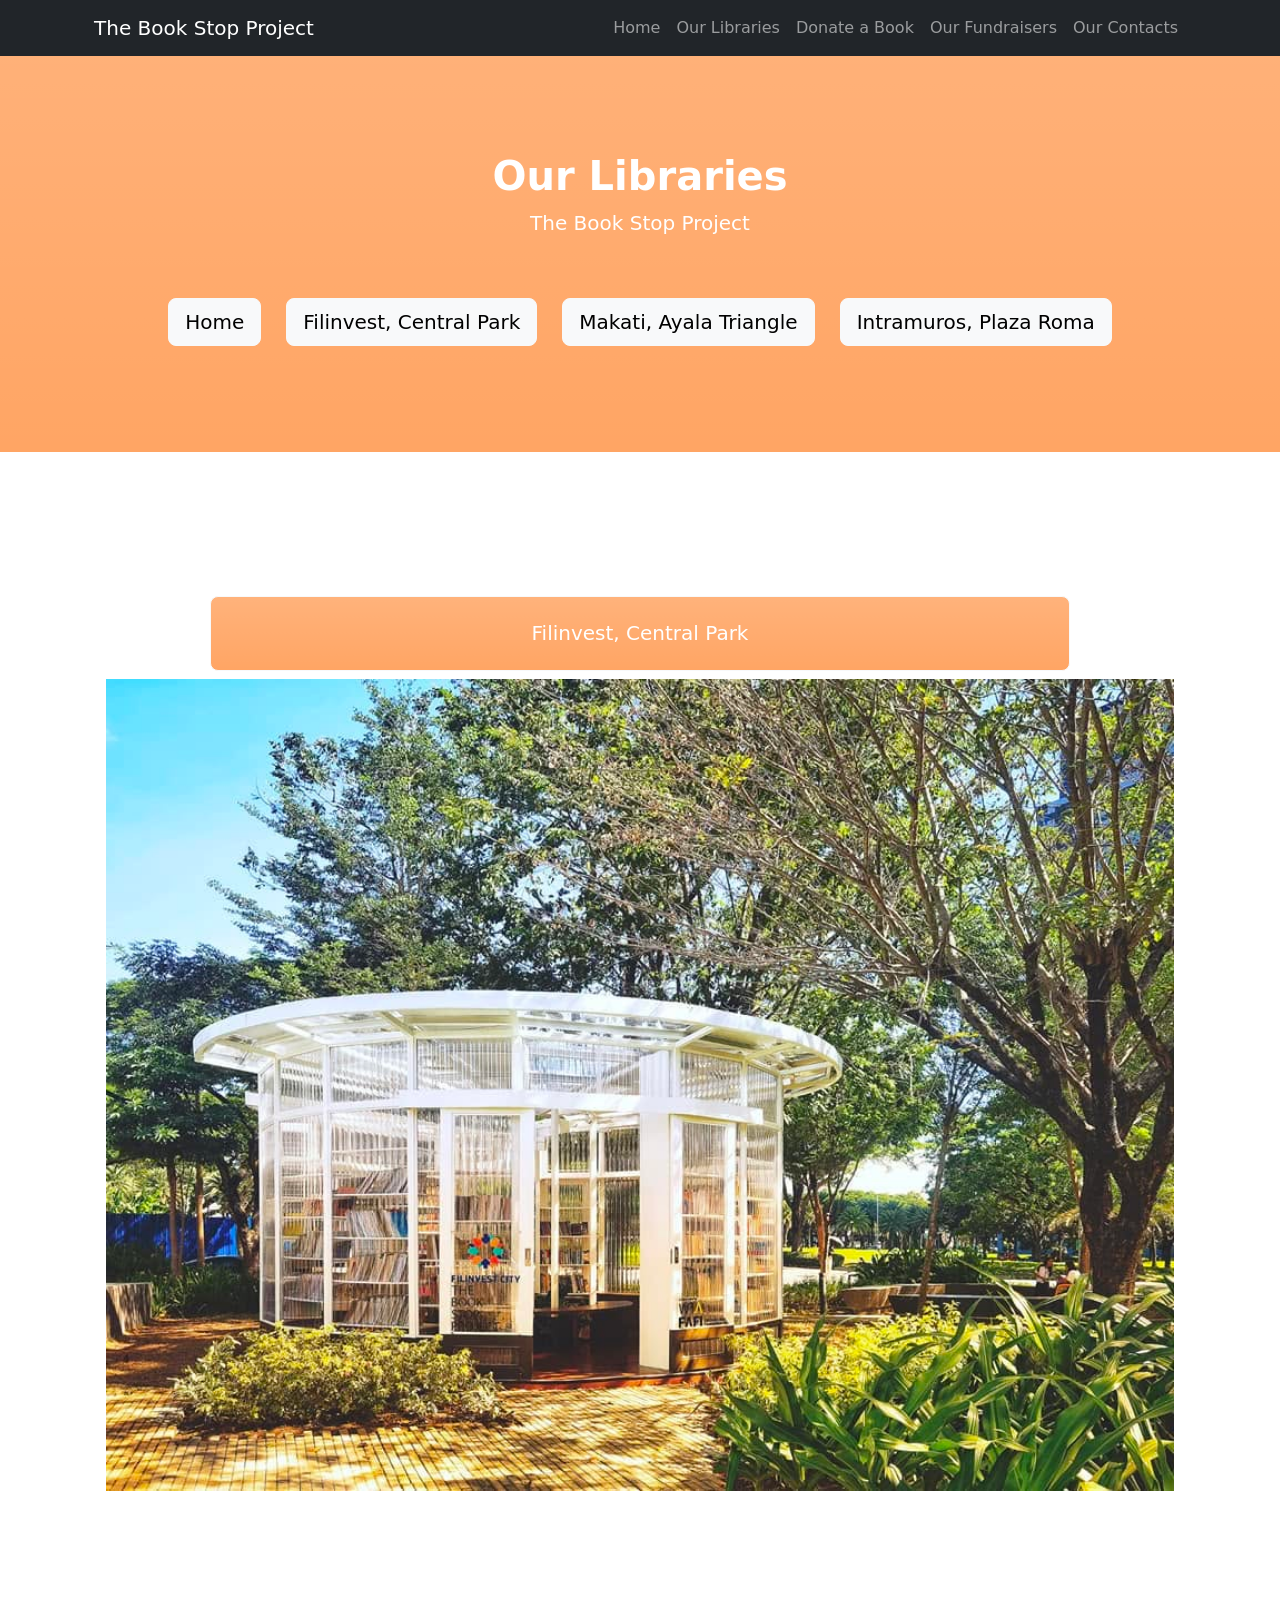
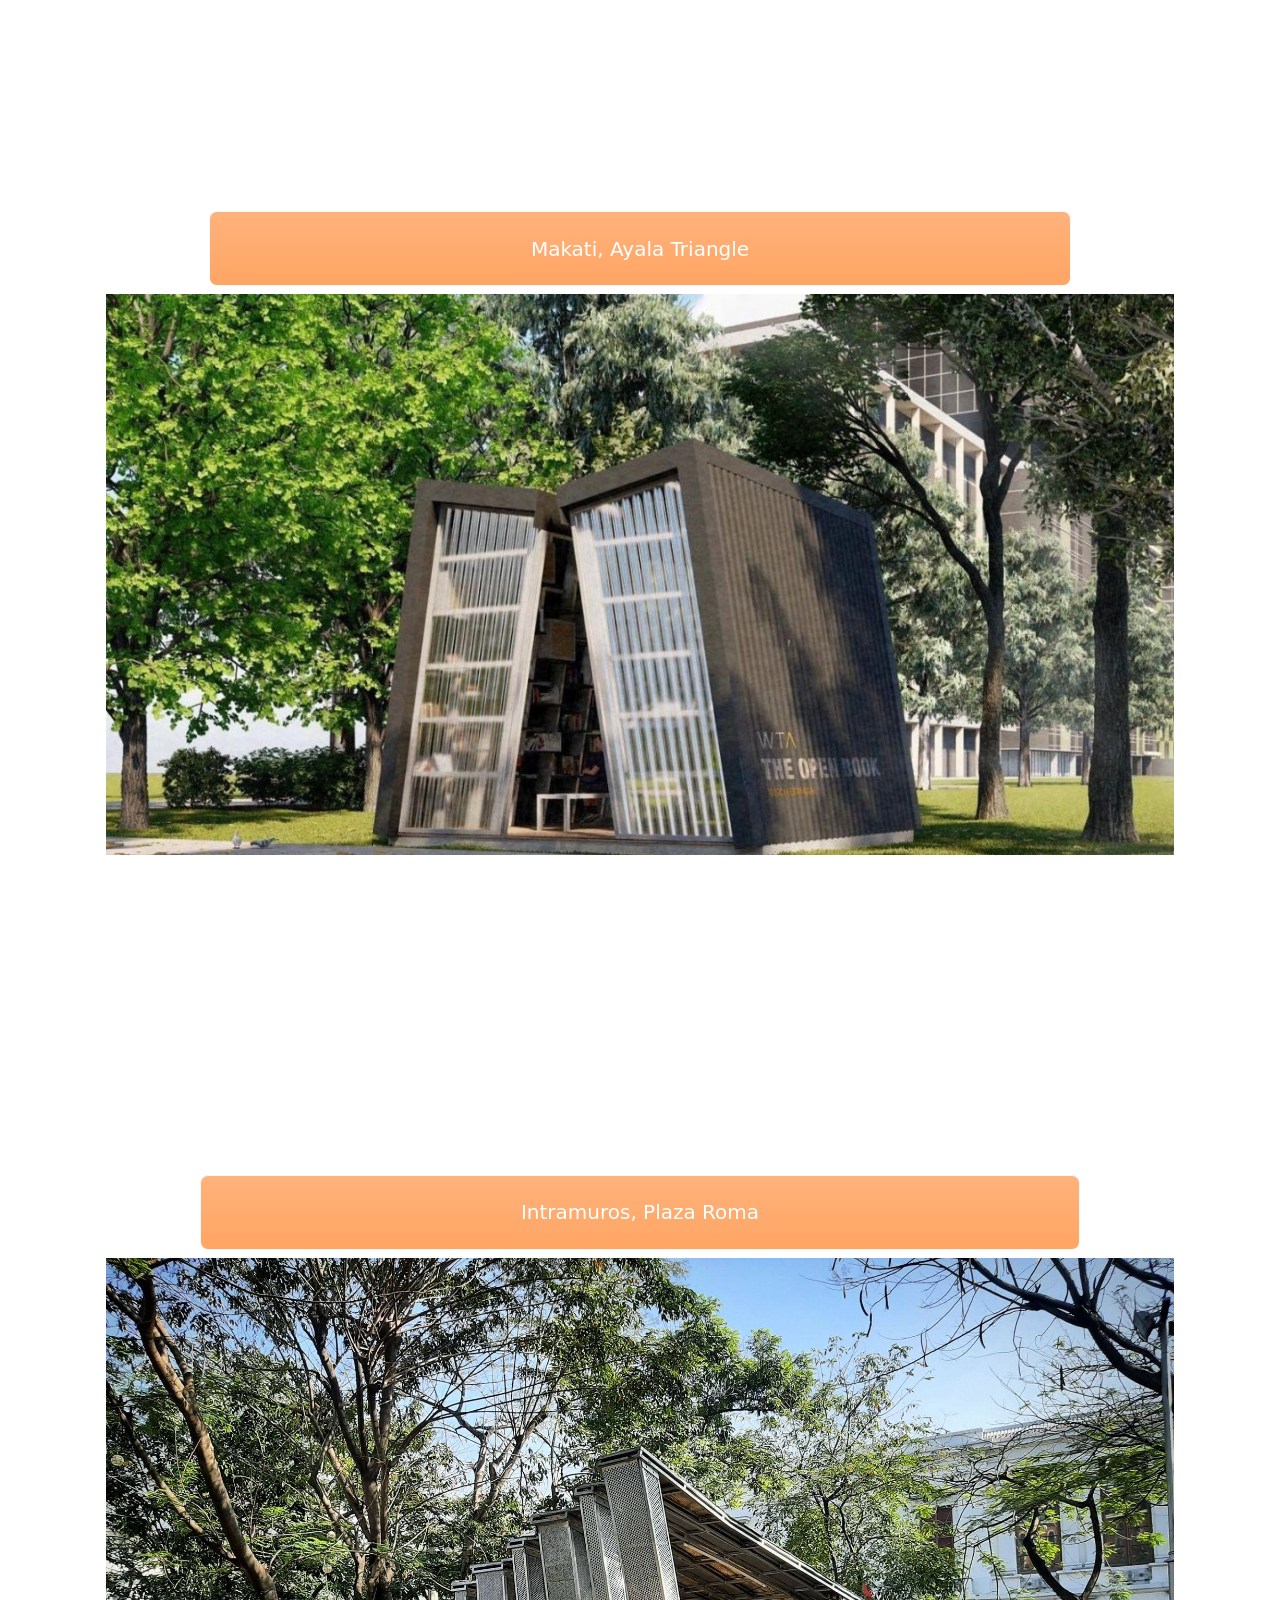
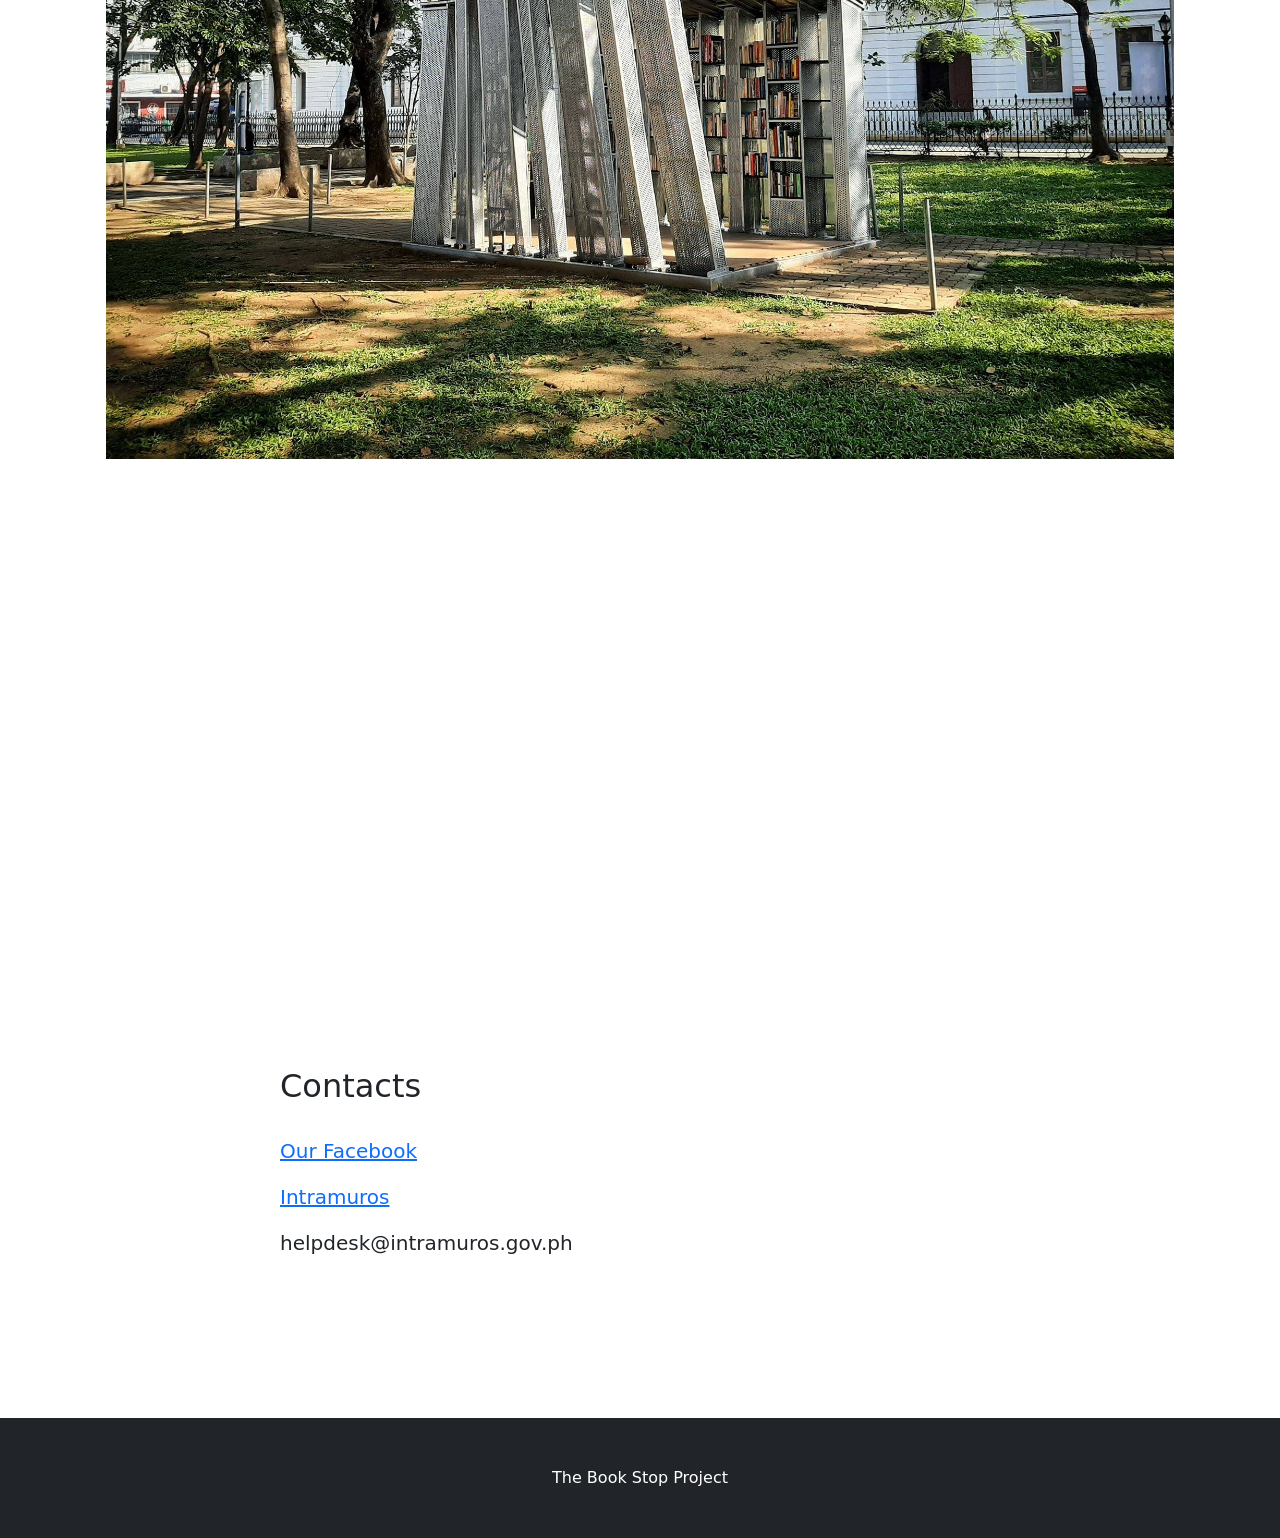
<file: docs/ourlibraries.html>
<!DOCTYPE html>
<html lang="en">
    <head>
        <meta charset="utf-8" />
        <meta name="viewport" content="width=device-width, initial-scale=1, shrink-to-fit=no" />
        <meta name="description" content="" />
        <meta name="author" content="" />
        <title>The Book Stop Project</title>
        <link rel="icon" type="image/x-icon" href="assets/favicon.ico" />
        <!-- Core theme CSS (includes Bootstrap)-->
        <link href="css/styles.css" rel="stylesheet" />
    </head>
    <body id="our_libraries">
        <!-- Navigation-->
        <nav class="navbar navbar-expand-lg navbar-dark bg-dark fixed-top" id="mainNav">
            <div class="container px-4">
                <a class="navbar-brand" href="index.html">The Book Stop Project</a>
                <button class="navbar-toggler" type="button" data-bs-toggle="collapse" data-bs-target="#navbarResponsive" aria-controls="navbarResponsive" aria-expanded="false" aria-label="Toggle navigation"><span class="navbar-toggler-icon"></span></button>
                <div class="collapse navbar-collapse" id="navbarResponsive">
                    <ul class="navbar-nav ms-auto">
                        <li class="nav-item"><a class="nav-link" href="index.html">Home</a></li>              
                        <li class="nav-item"><a class="nav-link" href="ourlibraries.html">Our Libraries</a></li>
                        <li class="nav-item"><a class="nav-link" href="donate.html">Donate a Book</a></li>
                        <li class="nav-item"><a class="nav-link" href="fundraiser.html">Our Fundraisers</a></li>
                        <li class="nav-item"><a class="nav-link" href="#contact">Our Contacts</a></li>
                    </ul>
                </div>
            </div>
        </nav>
        <!-- Header-->
        <header class="bg-primary bg-gradient text-white">
            <div class="container px-4 text-center">
                
                <h1 class="fw-bolder">Our Libraries</h1>
                <p class="lead" style="margin-bottom: 50px;">The Book Stop Project</p>
                 <a class="btn btn-lg btn-light" href="index.html" style="margin: 10px">Home</a>
                <a class="btn btn-lg btn-light" href="#filinvest" style="margin: 10px">Filinvest, Central Park</a>
                <a class="btn btn-lg btn-light" href="#makati" style="margin: 10px">Makati, Ayala Triangle</a>
                <a class="btn btn-lg btn-light" href="#intramuros" style="margin: 10px">Intramuros, Plaza Roma</a>
            </div>
        </header>
        <!-- Library 1-->
        <section id="filinvest">
            <div class="container px-4">
                <div class="row gx-4 justify-content-center">
                    <div class="container px-4 text-center">
                       
                            <a href="filinvest.html"><h2 class="btn bg-primary bg-gradient text-white btn-lg btn-light" style="text-align: center; padding: 2%; padding-left: 30%; padding-right: 30%;" id="filinvest">Filinvest, Central Park</h2></a>
                            <a href="filinvest.html"><img src="images/filinvestBookStop.jpg" height="auto" width="100%" style="margin-bottom: 30%;"></a>

                            <a href="makati.html"><h2 class="btn bg-primary bg-gradient text-white btn-lg btn-light" style="text-align: center; padding: 2%; padding-left: 30%; padding-right: 30%;" id="makati">Makati, Ayala Triangle</h2></a>
                            <a href="makati.html"><img src="images/makatibookstop.jpg" height="auto" width="100%" style="margin-bottom: 30%;"></a>

                            <a href="intramuros.html"><h2 class="btn bg-primary bg-gradient text-white btn-lg btn-light" style="text-align: center; padding: 2%; padding-left: 30%; padding-right: 30%;" id="intramuros">Intramuros, Plaza Roma</h2></a>
                            <a href="intramuros.html"><img src="images/intramurosbookstop.jpeg" height="auto" width="100%" style="margin-bottom: 30%;"></a>
                    
                    </div>
                </div>
            </div>
        </section>
        <section id="contact">
            <div class="container px-4">
                <div class="row gx-4 justify-content-center">
                    <div class="col-lg-8">
                        <h2 style="margin-bottom: 30px;">Contacts</h2>
                        <p class="lead"><a href="https://www.facebook.com/TheBookStopPH">Our Facebook</a></p>
                        <p class="lead"><a href="https://intramuros.gov.ph/">Intramuros</a></p>
                        <p class="lead">helpdesk@intramuros.gov.ph</p>
                    </div>
                </div>
            </div>
        </section>
        <!-- Footer-->
        <footer class="py-5 bg-dark">
            <div class="container px-4"><p class="m-0 text-center text-white">The Book Stop Project</p></div>
        </footer>
        <!-- Bootstrap core JS-->
        <script src="https://cdn.jsdelivr.net/npm/bootstrap@5.2.3/dist/js/bootstrap.bundle.min.js"></script>
        <!-- Core theme JS-->
        <script src="js/scripts.js"></script>
    </body>
</html>
</file>
